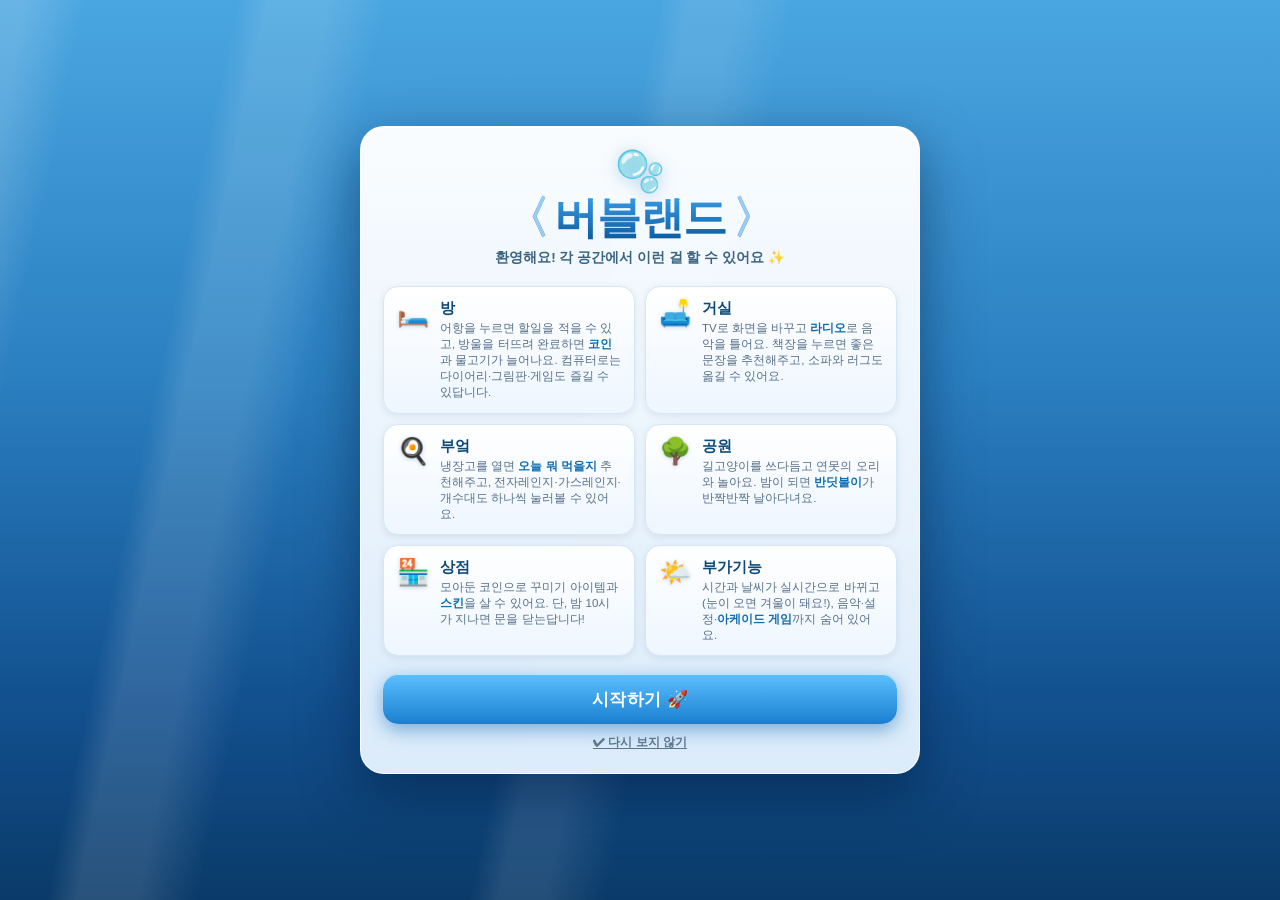
<file: index.html>
<!DOCTYPE html>
<html lang="ko">
<head>
<meta charset="UTF-8" />
<meta name="viewport" content="width=device-width, initial-scale=1.0" />
<title>🫧 Frutiger Room — 비눗방울 할일</title>
<link rel="stylesheet" href="css/base.css" />
<link rel="stylesheet" href="css/room.css" />
<link rel="stylesheet" href="css/rooms.css" />
<link rel="stylesheet" href="css/bubbles.css" />
<link rel="stylesheet" href="css/computer.css" />
</head>
<body>
<div id="app" class="app">

  <!-- ================= 상단바 (방 전환 · 소리 · 도움말 · 날씨) ================= -->
  <div id="topbar" class="topbar">
    <div class="tb-rooms">
      <button class="room-tab active" data-room="room"><canvas class="ui-ico" width="16" height="16" data-icon="room"></canvas><span>방</span></button>
      <button class="room-tab" data-room="living"><canvas class="ui-ico" width="16" height="16" data-icon="living"></canvas><span>거실</span></button>
      <button class="room-tab" data-room="kitchen"><canvas class="ui-ico" width="16" height="16" data-icon="kitchen"></canvas><span>부엌</span></button>
    </div>
    <div class="tb-right">
      <span class="tb-coins" id="tb-coins">🪙 0</span>
      <span class="tb-clock" id="tb-clock">00:00</span>
      <button class="tb-ico-btn" id="tb-sound" title="소리"><canvas class="ui-ico" width="16" height="16" data-icon="sound"></canvas></button>
      <button class="tb-ico-btn" id="tb-help" title="도움말"><canvas class="ui-ico" width="16" height="16" data-icon="help"></canvas></button>
      <div class="tb-wx" id="tb-wx">
        <button class="tb-ico-btn" id="tb-wx-toggle" title="날씨"><canvas class="ui-ico" width="16" height="16" data-icon="menu"></canvas></button>
        <div class="tb-wx-drop hidden" id="tb-wx-drop">
          <button data-weather="sunny" title="맑음"><canvas class="ui-ico" width="16" height="16" data-icon="sunny"></canvas></button>
          <button data-weather="rain" title="비"><canvas class="ui-ico" width="16" height="16" data-icon="rain"></canvas></button>
          <button data-weather="snow" title="눈"><canvas class="ui-ico" width="16" height="16" data-icon="snow"></canvas></button>
          <button data-weather="rainbow" title="무지개"><canvas class="ui-ico" width="16" height="16" data-icon="rainbow"></canvas></button>
        </div>
      </div>
    </div>
  </div>

  <!-- ================= 방 (메인 · 픽셀아트) ================= -->
  <section id="screen-room" class="screen active">
    <canvas id="room-canvas" class="room-canvas"></canvas>
  </section>

  <!-- ================= 거실 ================= -->
  <section id="screen-living" class="screen">
    <canvas id="living-canvas" class="room-canvas"></canvas>
  </section>

  <!-- ================= 부엌 ================= -->
  <section id="screen-kitchen" class="screen">
    <canvas id="kitchen-canvas" class="room-canvas"></canvas>
  </section>

  <!-- ================= 공원 (마을) ================= -->
  <section id="screen-park" class="screen">
    <canvas id="park-canvas" class="room-canvas"></canvas>
  </section>

  <!-- ================= 상점 ================= -->
  <section id="screen-shop" class="screen">
    <canvas id="shop-canvas" class="room-canvas"></canvas>
    <div id="keeper-bubble" class="keeper-bubble hidden"></div>
    <div class="shop-panel hidden" id="shop-panel">
      <div class="shop-panel-head">🏪 마을 상점 <button id="shop-panel-close" class="shop-panel-x">✕</button></div>
      <div class="shop-cats" id="shop-cats">
        <button class="on" data-cat="all">전체</button>
        <button data-cat="furniture">가구</button>
        <button data-cat="plant">식물</button>
        <button data-cat="wall">벽장식</button>
        <button data-cat="floor">바닥</button>
        <button data-cat="toy">장난감</button>
        <button data-cat="skin">✨스킨</button>
        <button data-cat="theme">🎨테마</button>
      </div>
      <div id="shop-grid" class="shop-grid"></div>
    </div>
  </section>

  <!-- 밖(공원/상점) 이동 버튼 -->
  <div id="outside-nav" class="outside-nav hidden">
    <button id="nav-home" class="onav-btn hidden">🏠 집으로</button>
    <button id="nav-exit" class="onav-btn hidden">🚪 상점 나가기</button>
  </div>

  <!-- 거실 → 밖으로 나가기 -->
  <button id="go-out-btn" class="go-out-btn hidden">🚪 밖으로 나가기</button>

  <!-- 방 꾸미기 버튼 + 팔레트 -->
  <button id="decor-edit-btn" class="decor-edit-btn">🎨 꾸미기</button>
  <div id="decor-palette" class="decor-palette hidden"></div>

  <!-- ================= 어항 속 할일 화면 ================= -->
  <section id="screen-bubbles" class="screen">
    <canvas id="fish-canvas" class="fish-canvas"></canvas>   <!-- 배경 물고기 -->
    <div class="water-rays"></div>
    <canvas id="ripple-canvas" class="ripple-canvas"></canvas> <!-- 클릭 파동 -->
    <div id="bubble-layer" class="bubble-layer"></div>

    <!-- 위젯 -->
    <div class="widget widget-done">
      <div class="widget-title">🏆 오늘의 완료</div>
      <div class="widget-body"><span id="done-count" class="done-num">0</span><span class="done-label">개 팡!</span></div>
    </div>

    <!-- 상단 바 -->
    <div class="bubble-topbar">
      <button id="btn-back-room" class="glass-btn">🚪 방으로</button>
      <button id="btn-add" class="glass-btn primary">🫧 할일 추가</button>
    </div>
  </section>

  <!-- ================= 컴퓨터 화면 ================= -->
  <section id="screen-computer" class="screen">
    <div id="desktop" class="desktop wp-0">
      <!-- 데스크톱 아이콘 -->
      <div class="desk-icons">
        <button class="desk-icon" data-app="diary"><canvas class="di-canvas" width="16" height="16" data-icon="diary"></canvas><span>다이어리</span></button>
        <button class="desk-icon" data-app="paint"><canvas class="di-canvas" width="16" height="16" data-icon="paint"></canvas><span>그림판</span></button>
        <button class="desk-icon" data-app="timer"><canvas class="di-canvas" width="16" height="16" data-icon="timer"></canvas><span>타이머</span></button>
        <button class="desk-icon" data-app="arcade"><canvas class="di-canvas" width="16" height="16" data-icon="arcade"></canvas><span>아케이드</span></button>
        <button class="desk-icon" data-app="settings"><canvas class="di-canvas" width="16" height="16" data-icon="settings"></canvas><span>설정</span></button>
        <button class="desk-icon" data-app="exit"><canvas class="di-canvas" width="16" height="16" data-icon="exit"></canvas><span>방으로 나가기</span></button>
      </div>

      <!-- 앱 창들 -->
      <div id="win-diary" class="os-win hidden" style="width:420px">
        <div class="os-title"><span>📔 나의 다이어리</span><button class="os-x" data-close="diary">✕</button></div>
        <div class="os-body">
          <div class="diary-date" id="diary-date">2000. 01. 01.</div>
          <div class="mood-label">오늘의 기분</div>
          <div class="mood-row" id="mood-row">
            <button class="mood-btn" data-mood="🥰" title="행복">🥰</button>
            <button class="mood-btn" data-mood="😊" title="좋음">😊</button>
            <button class="mood-btn" data-mood="😐" title="보통">😐</button>
            <button class="mood-btn" data-mood="😔" title="울적">😔</button>
            <button class="mood-btn" data-mood="😢" title="슬픔">😢</button>
            <button class="mood-btn" data-mood="😡" title="화남">😡</button>
            <button class="mood-btn" data-mood="😴" title="피곤">😴</button>
          </div>
          <textarea id="diary-text" class="diary-text" placeholder="오늘 하루 어땠어?"></textarea>
          <div class="os-actions">
            <button id="diary-save" class="os-btn ok">저장</button>
            <button id="diary-comment" class="os-btn">🐟 친구 코멘트</button>
            <span id="diary-status" class="diary-status"></span>
          </div>
          <div id="diary-reply" class="diary-reply hidden"><span class="dr-face">🐟</span><span class="dr-text" id="diary-reply-text"></span></div>
          <div class="diary-list-head">
            <span class="diary-list-title">지난 기록</span>
            <div id="diary-trash" class="diary-trash" title="여기로 드래그해서 삭제">🗑️ <span>드래그해서 삭제</span></div>
          </div>
          <div id="diary-list" class="diary-list"></div>
        </div>
      </div>

      <div id="win-paint" class="os-win hidden" style="width:376px">
        <div class="os-title"><span>🎨 그림판</span><button class="os-x" data-close="paint">✕</button></div>
        <div class="os-body paint-body">
          <div class="paint-tools">
            <div class="paint-colors" id="paint-colors"></div>
            <div class="paint-opts">
              <div class="paint-sizes" id="paint-sizes">
                <button class="pt-size" data-size="2">가늘게</button>
                <button class="pt-size on" data-size="5">보통</button>
                <button class="pt-size" data-size="11">굵게</button>
              </div>
              <button id="paint-eraser" class="os-btn">🧽 지우개</button>
              <button id="paint-clear" class="os-btn">🗑️ 전체</button>
              <button id="paint-save" class="os-btn ok">💾 저장</button>
            </div>
          </div>
          <canvas id="paint-canvas" width="344" height="220"></canvas>
        </div>
      </div>

      <div id="win-timer" class="os-win hidden" style="width:330px">
        <div class="os-title"><span>⏱️ 타이머</span><button class="os-x" data-close="timer">✕</button></div>
        <div class="os-body timer-body">
          <div class="timer-tabs">
            <button class="tm-tab on" data-mode="normal">⏳ 일반 타이머</button>
            <button class="tm-tab" data-mode="study">🔥 열공 타이머</button>
          </div>
          <!-- 일반 타이머 -->
          <div id="tm-normal" class="tm-panel">
            <div class="tm-setup" id="tm-setup">
              <div class="tm-adj"><button class="tm-btn" data-h="-1">−</button><b id="tm-h">0</b><span>시간</span><button class="tm-btn" data-h="1">＋</button></div>
              <div class="tm-adj"><button class="tm-btn" data-m="-1">−</button><b id="tm-m">0</b><span>분</span><button class="tm-btn" data-m="1">＋</button></div>
            </div>
            <div class="tm-hint">최대 5시간까지 설정할 수 있어요</div>
            <div class="tm-display" id="tm-normal-disp">00:00:00</div>
            <div class="tm-bell"><span>🔔 벨소리</span><div class="tm-bell-opts" id="tm-bell-opts"></div></div>
            <div class="tm-ctrls">
              <button id="tm-start" class="os-btn ok">▶ 시작</button>
              <button id="tm-stop" class="os-btn">⏸ 멈춤</button>
              <button id="tm-reset" class="os-btn">↺ 초기화</button>
            </div>
          </div>
          <!-- 열공 타이머 -->
          <div id="tm-study" class="tm-panel hidden">
            <div class="tm-hint">시작으로 공부 시간을 재요. 휴식은 잠깐 멈춤(이어서 시작), 멈춤은 세션을 끝내고 오늘 기록에 저장해요!</div>
            <div class="tm-display study" id="tm-study-disp">00:00:00</div>
            <div class="tm-ctrls">
              <button id="tm-study-start" class="os-btn ok">▶ 시작</button>
              <button id="tm-study-pause" class="os-btn">⏸ 휴식</button>
              <button id="tm-study-stop" class="os-btn">⏹ 멈춤</button>
            </div>
            <div class="tm-records">
              <div class="tm-rec-title"><span>📚 오늘의 열공 기록</span><button id="tm-cheer" class="tm-cheer-btn" title="응원받기">💗응원💗</button></div>
              <div class="tm-rec-row">🏆 최고 <b id="tm-rec-best">기록 없음</b></div>
              <div class="tm-rec-row">🐢 최소 <b id="tm-rec-min">기록 없음</b></div>
              <div class="tm-rec-row">⏰ 총 공부 <b id="tm-rec-total">0분</b> <span id="tm-rec-cnt" class="tm-rec-cnt"></span></div>
            </div>
            <!-- 응원 동물 (랜덤으로 튀어나옴) -->
            <div id="tm-rabbit" class="tm-rabbit">
              <div class="tm-rabbit-bubble" id="tm-rabbit-bubble">화이팅!</div>
              <div id="tm-animal"></div>
            </div>
          </div>
        </div>
      </div>

      <div id="win-settings" class="os-win hidden" style="width:380px">
        <div class="os-title"><span>⚙️ 설정</span><button class="os-x" data-close="settings">✕</button></div>
        <div class="os-body">
          <div class="set-row">
            <label>효과음</label>
            <div class="seg" id="set-sfx">
              <button data-v="on">켜기</button><button data-v="off">끄기</button>
            </div>
          </div>
          <div class="set-row">
            <label>노래</label>
            <div class="seg" id="set-music">
              <button data-v="on">켜기</button><button data-v="off">끄기</button>
            </div>
          </div>
          <div class="set-row">
            <label>날씨 소리</label>
            <div class="seg" id="set-ambient">
              <button data-v="on">켜기</button><button data-v="off">끄기</button>
            </div>
          </div>
          <div class="set-row">
            <label>글씨 크기</label>
            <div class="seg" id="set-font">
              <button data-v="s">작게</button><button data-v="m">보통</button><button data-v="l">크게</button>
            </div>
          </div>
          <div class="set-row">
            <label>바탕화면</label>
            <div class="seg wp-seg" id="set-wp">
              <button data-v="0">에어로</button><button data-v="1">선셋</button><button data-v="2">딥씨</button>
            </div>
          </div>
          <div class="set-row set-row-wp">
            <label>내 사진 배경</label>
            <div class="wp-upload">
              <button id="set-wp-pick" class="os-btn">📁 사진 불러오기</button>
              <button id="set-wp-clear" class="os-btn">지우기</button>
              <input type="file" id="set-wp-file" accept="image/*" hidden />
            </div>
          </div>
          <div class="set-row">
            <label>밝기</label>
            <div class="seg" id="set-bright">
              <button data-v="d">어둡게</button><button data-v="m">보통</button><button data-v="b">밝게</button>
            </div>
          </div>
        </div>
      </div>

      <div id="win-arcade" class="os-win hidden" style="width:300px">
        <div class="os-title"><span>🕹️ 아케이드</span><button class="os-x" data-close="arcade">✕</button></div>
        <div class="os-body arcade-body">
          <div id="arcade-list" class="arcade-list"></div>
          <div id="arcade-game" class="arcade-game hidden">
            <div class="arcade-hud">🍎 <span id="arcade-score">0</span> <span class="ah-best">· 최고 <span id="arcade-best">0</span></span></div>
            <div class="arcade-stage">
              <canvas id="arcade-canvas" width="240" height="240"></canvas>
              <div id="arcade-over" class="arcade-over hidden"><div class="ao-title">게임 오버!</div><div id="arcade-over-score" class="ao-score"></div><button id="arcade-retry" class="os-btn ok">다시하기</button></div>
            </div>
            <div class="arcade-ctrls">
              <button id="arcade-back" class="os-btn">← 목록</button>
              <div class="dpad">
                <button class="dp-btn" data-dir="up">▲</button>
                <div class="dp-mid"><button class="dp-btn" data-dir="left">◀</button><button class="dp-btn" data-dir="right">▶</button></div>
                <button class="dp-btn" data-dir="down">▼</button>
              </div>
            </div>
            <div class="arcade-hint">방향키 / WASD 또는 아래 버튼으로 조작</div>
          </div>
        </div>
      </div>

      <!-- 작업표시줄 -->
      <div class="os-taskbar">
        <button class="os-start" id="os-start">🪟 시작</button>
        <div class="os-tray"><span id="os-clock">00:00</span></div>
      </div>
    </div>
  </section>

  <!-- 방울 추가/수정 모달 -->
  <div id="modal" class="modal-overlay hidden">
    <div class="win98">
      <div class="win98-title"><span id="modal-title-text">🫧 새 할일</span><button id="modal-close" class="win98-x">✕</button></div>
      <div class="win98-body">
        <label class="field-label">할 일</label>
        <input id="task-input" class="win98-input" type="text" maxlength="60" placeholder="예: 우유 사기" />
        <label class="field-label">중요도 (방울 크기)</label>
        <div class="importance-row" id="importance-row">
          <button class="imp-btn" data-imp="1">사소</button>
          <button class="imp-btn" data-imp="2">보통</button>
          <button class="imp-btn imp-selected" data-imp="3">중요</button>
          <button class="imp-btn" data-imp="4">매우 중요</button>
          <button class="imp-btn" data-imp="5">긴급!</button>
        </div>
        <div class="win98-actions">
          <button id="modal-ok" class="win98-btn ok">확인</button>
          <button id="modal-cancel" class="win98-btn">취소</button>
        </div>
      </div>
    </div>
  </div>

  <!-- 사용 설명서 (방마다 내용 다름) -->
  <div id="guide" class="guide-overlay hidden">
    <div class="guide-card">
      <div class="guide-head"><span id="guide-title">🫧 사용 설명서</span> <button class="guide-x" id="guide-x">✕</button></div>
      <ul class="guide-list" id="guide-list"></ul>
    </div>
  </div>

  <!-- 음식 추천 팝업 -->
  <div id="food-pop" class="food-pop hidden">
    <div class="food-card">
      <div class="food-head">🍽️ 오늘 뭐 먹지? <button class="food-x" id="food-close">✕</button></div>
      <div class="food-tabs" id="food-tabs">
        <button class="on" data-c="all">전체</button>
        <button data-c="korean">한식</button>
        <button data-c="japanese">일식</button>
        <button data-c="chinese">중식</button>
        <button data-c="western">양식</button>
      </div>
      <div class="food-body">
        <canvas id="food-canvas" width="32" height="32" class="food-canvas"></canvas>
        <div class="food-info">
          <div id="food-name" class="food-name">오늘은 '...' 어때요?</div>
          <div id="food-cuisine" class="food-cuisine"></div>
        </div>
      </div>
      <button id="food-again" class="food-again">🎲 다시 추천하기</button>
    </div>
  </div>

  <!-- 라디오 패널 -->
  <div id="radio-pop" class="radio-pop hidden">
    <div class="radio-card">
      <div class="radio-head">📻 라디오 <button class="radio-x" id="radio-close">✕</button></div>
      <div id="radio-list" class="radio-list"></div>
      <button id="radio-stop" class="radio-stop">⏹ 끄기</button>
      <div class="radio-hint">🎵 곡을 고르면 음악이 흘러요 (모든 방에서 들리고 거실이 가장 크게)</div>
    </div>
  </div>

  <!-- 책 추천 팝업 (진짜 책처럼) -->
  <div id="book-pop" class="book-pop hidden">
    <div class="book3d" id="book3d">
      <button class="book-x" id="book-close">✕</button>
      <!-- 닫힌 책 -->
      <div class="book-closed" id="book-closed">
        <div class="bc-spine"></div>
        <div class="bc-band"></div>
        <div class="bc-title">문장의 정원</div>
        <div class="bc-hint">📖 표지를 눌러 펼치기</div>
      </div>
      <!-- 펼친 책 -->
      <div class="book-open" id="book-open">
        <div class="page page-left">
          <div class="pl-emoji">📖</div>
          <div class="pl-title" id="book-title"></div>
          <div class="pl-author" id="book-author"></div>
        </div>
        <div class="page page-right">
          <div class="pr-quote" id="book-quote"></div>
        </div>
        <div class="page-turn" id="page-turn">
          <div class="pt-face pt-front"><div class="pt-quote" id="pt-quote"></div></div>
          <div class="pt-face pt-back"></div>
        </div>
      </div>
      <div class="book-controls" id="book-controls">
        <button id="book-again">📄 다음 책 넘기기</button>
      </div>
    </div>
  </div>

  <!-- 곰돌이 점집 UI (공원 곰돌이 클릭 → 화면 확대 위에 표시) -->
  <div id="bfort-ui" class="bfort-ui hidden">
    <div id="bfort-say" class="bfort-say"></div>
    <div class="bfort-btns">
      <button id="bfort-buy" class="bfort-buy">🪙 10코인 · 점 보기</button>
      <button id="bfort-close" class="bfort-close">닫기</button>
    </div>
  </div>

  <!-- 첫 방문 환영/사용법 창 -->
  <div id="welcome-overlay" class="welcome-overlay hidden">
    <div class="welcome-bubbles" id="welcome-bubbles"></div>
    <div class="welcome-card">
      <div class="welcome-head">
        <div class="welcome-logo">🫧</div>
        <h1 class="welcome-title">버블랜드</h1>
        <p class="welcome-sub">환영해요! 각 공간에서 이런 걸 할 수 있어요 ✨</p>
      </div>
      <div class="welcome-grid">
        <div class="wc-item"><span class="wc-emoji">🛏️</span><div><b>방</b><span>어항을 누르면 할일을 적을 수 있고, 방울을 터뜨려 완료하면 <b>코인</b>과 물고기가 늘어나요. 컴퓨터로는 다이어리·그림판·게임도 즐길 수 있답니다.</span></div></div>
        <div class="wc-item"><span class="wc-emoji">🛋️</span><div><b>거실</b><span>TV로 화면을 바꾸고 <b>라디오</b>로 음악을 틀어요. 책장을 누르면 좋은 문장을 추천해주고, 소파와 러그도 옮길 수 있어요.</span></div></div>
        <div class="wc-item"><span class="wc-emoji">🍳</span><div><b>부엌</b><span>냉장고를 열면 <b>오늘 뭐 먹을지</b> 추천해주고, 전자레인지·가스레인지·개수대도 하나씩 눌러볼 수 있어요.</span></div></div>
        <div class="wc-item"><span class="wc-emoji">🌳</span><div><b>공원</b><span>길고양이를 쓰다듬고 연못의 오리와 놀아요. 밤이 되면 <b>반딧불이</b>가 반짝반짝 날아다녀요.</span></div></div>
        <div class="wc-item"><span class="wc-emoji">🏪</span><div><b>상점</b><span>모아둔 코인으로 꾸미기 아이템과 <b>스킨</b>을 살 수 있어요. 단, 밤 10시가 지나면 문을 닫는답니다!</span></div></div>
        <div class="wc-item"><span class="wc-emoji">🌤️</span><div><b>부가기능</b><span>시간과 날씨가 실시간으로 바뀌고(눈이 오면 겨울이 돼요!), 음악·설정·<b>아케이드 게임</b>까지 숨어 있어요.</span></div></div>
      </div>
      <div class="welcome-btns">
        <button id="welcome-start" class="welcome-btn">시작하기 🚀</button>
        <button id="welcome-hide" class="welcome-hide">✔ 다시 보지 않기</button>
      </div>
    </div>
  </div>

  <!-- 화면 전환 오버레이 -->
  <div id="transition" class="transition hidden"></div>
</div>

<script src="js/store.js"></script>
<script src="js/audio.js"></script>
<script src="js/foods.js"></script>
<script src="js/books.js"></script>
<script src="js/sky.js"></script>
<script src="js/skins.js"></script>
<script src="js/decor.js"></script>
<script src="js/decorlayer.js"></script>
<script src="js/room.js"></script>
<script src="js/living.js"></script>
<script src="js/kitchen.js"></script>
<script src="js/park.js"></script>
<script src="js/shop.js"></script>
<script src="js/bubbles.js"></script>
<script src="js/arcade.js"></script>
<script src="js/computer.js"></script>
<script src="js/main.js"></script>
</body>
</html>
</file>
<file: css/base.css>
/* ============================================================
   base.css — 공통 (리셋 · 화면 · 모달 · 전환)
   ============================================================ */
:root { --font-scale: 1; }
* { margin: 0; padding: 0; box-sizing: border-box; }
html, body { width: 100%; height: 100%; overflow: hidden;
  font-family: "Tahoma", "Segoe UI", "맑은 고딕", "Malgun Gothic", sans-serif;
  user-select: none; -webkit-user-select: none; background: #0a2b45; }

.app { position: fixed; inset: 0; }

/* 화면 스위칭 */
.screen { position: absolute; inset: 0; opacity: 0; visibility: hidden;
  transition: opacity 0.25s ease; }
.screen.active { opacity: 1; visibility: visible; }

.hidden { display: none !important; }

/* 전환 오버레이 (어항 줌인) */
.transition { position: fixed; inset: 0; z-index: 60; pointer-events: none;
  background: radial-gradient(circle at 78% 46%, rgba(120,205,240,0.0), rgba(90,180,230,0.0)); }
.transition.zooming { animation: zoomIn 0.32s ease forwards; pointer-events: all;
  background: radial-gradient(circle at 78% 46%, rgba(150,220,250,0.9), rgba(60,140,200,0.95)); }
.transition.fadeout { animation: fadeOut 0.26s ease forwards; }
/* 상점 입장: 어두워졌다가(walk-out) 발소리 후 밝아짐(walk-in) */
.transition.walk-out { pointer-events: all; background: #12202e; animation: fadeIn 0.45s ease forwards; }
.transition.walk-in { pointer-events: all; background: #12202e; animation: fadeOut 0.5s ease forwards; }
@keyframes zoomIn { from { opacity: 0; transform: scale(1.4); } to { opacity: 1; transform: scale(1); } }
@keyframes fadeOut { from { opacity: 1; } to { opacity: 0; } }
@keyframes fadeIn { from { opacity: 0; } to { opacity: 1; } }

/* ===== 방울 추가/수정 모달 (Windows XP 창) ===== */
.modal-overlay { position: fixed; inset: 0; z-index: 50; display: flex;
  align-items: center; justify-content: center; background: rgba(20,50,80,0.28); backdrop-filter: blur(2px); }
.win98 { width: 320px; border-radius: 8px 8px 6px 6px; overflow: hidden; background: #ece9d8;
  border: 1px solid #0a3a6b; box-shadow: 0 12px 40px rgba(0,30,60,0.5);
  animation: winpop 0.22s cubic-bezier(.2,1.3,.5,1); }
@keyframes winpop { from { transform: scale(0.85); opacity: 0; } to { transform: scale(1); opacity: 1; } }
.win98-title { display: flex; align-items: center; justify-content: space-between; padding: 6px 8px 6px 12px;
  color: #fff; font-weight: 700; font-size: calc(14px * var(--font-scale));
  background: linear-gradient(180deg, #4aa0ee 0%, #2a7fd0 10%, #1f5fa8 55%, #184c8c 100%);
  text-shadow: 0 1px 2px rgba(0,20,50,0.6); }
.win98-x { width: 22px; height: 22px; border: 1px solid rgba(255,255,255,0.6); border-radius: 4px;
  background: linear-gradient(180deg, #f08a8a, #c23b3b); color: #fff; font-size: 12px; font-weight: 700; cursor: pointer; line-height: 1; }
.win98-x:hover { filter: brightness(1.1); }
.win98-body { padding: 14px 16px 16px; }
.field-label { display: block; font-size: calc(12px * var(--font-scale)); color: #333; margin: 4px 0 4px; font-weight: 700; }
.win98-input { width: 100%; padding: 7px 9px; font-family: inherit; font-size: calc(14px * var(--font-scale));
  border: 2px inset #b7b7a8; border-radius: 3px; background: #fff; outline: none; }
.win98-input:focus { border-color: #2a7fd0; }
.importance-row { display: flex; gap: 4px; margin-bottom: 4px; flex-wrap: wrap; }
.imp-btn { flex: 1 1 auto; min-width: 48px; padding: 6px 4px; font-family: inherit; font-size: calc(12px * var(--font-scale));
  font-weight: 700; cursor: pointer; border: 1px solid #9aa; border-radius: 5px;
  background: linear-gradient(180deg, #fff, #dfe6ee); color: #234; transition: filter 0.12s ease; }
.imp-btn:hover { filter: brightness(1.05); }
.imp-btn.imp-selected { background: linear-gradient(180deg, #bfe6ff, #4aa0ee); color: #fff; border-color: #1f5fa8;
  box-shadow: inset 0 1px 0 rgba(255,255,255,0.6); }
.win98-actions { display: flex; gap: 8px; justify-content: flex-end; margin-top: 16px; }
.win98-btn { min-width: 74px; padding: 6px 14px; font-family: inherit; font-size: calc(13px * var(--font-scale));
  font-weight: 700; cursor: pointer; border: 1px solid #7a8899; border-radius: 5px;
  background: linear-gradient(180deg, #fff, #d7dee6); color: #123; }
.win98-btn:hover { filter: brightness(1.04); }
.win98-btn.ok { background: linear-gradient(180deg, #cdeeff, #4aa0ee); color: #fff; border-color: #1f5fa8; }
.win98-btn:active { transform: translateY(1px); }

/* 공용 유리 버튼 */
.glass-btn { display: inline-flex; align-items: center; gap: 6px; height: 38px; padding: 0 16px; border: none;
  border-radius: 12px; cursor: pointer; font-family: inherit; font-size: calc(14px * var(--font-scale)); font-weight: 700;
  color: #0a3350; background: linear-gradient(180deg, #ffffff 0%, #dff0ff 48%, #bfe4ff 52%, #d6ecff 100%);
  box-shadow: inset 0 1px 0 rgba(255,255,255,0.9), 0 3px 8px rgba(0,40,80,0.3); transition: transform 0.08s ease, filter 0.15s ease; }
.glass-btn:hover { filter: brightness(1.06); }
.glass-btn:active { transform: translateY(1px); }
.glass-btn.primary { background: linear-gradient(180deg, #d9f3ff, #4aa0ee); color: #fff;
  box-shadow: inset 0 1px 0 rgba(255,255,255,0.6), 0 3px 10px rgba(0,60,120,0.4); }
</file>
<file: css/room.css>
/* ============================================================
   room.css — 방(픽셀아트) 화면
   ============================================================ */
#screen-room {
  background: radial-gradient(circle at 50% 40%, #cdeaf6 0%, #a7d6ec 60%, #7fb9d8 100%);
  display: flex; align-items: center; justify-content: center;
}

/* 픽셀 캔버스: 16:9 유지하며 화면에 맞춤(레터박스) */
.room-canvas {
  image-rendering: pixelated;
  image-rendering: crisp-edges;
  width: 100vw; height: 56.25vw;
  max-height: 100vh; max-width: 177.78vh;
  display: block;
  box-shadow: 0 0 60px rgba(0,40,80,0.25);
}

/* 우상단: 시계 + 도움말 */
.room-topright { position: fixed; top: 14px; right: 18px; z-index: 12; display: flex; align-items: center; gap: 8px; }
.room-clock {
  font-size: calc(20px * var(--font-scale)); font-weight: 800; letter-spacing: 1px;
  color: #0d5a94; font-variant-numeric: tabular-nums; padding: 4px 12px; border-radius: 10px;
  background: rgba(255,255,255,0.55); backdrop-filter: blur(6px);
  border: 1px solid rgba(255,255,255,0.8); box-shadow: 0 4px 12px rgba(0,50,90,0.2);
  text-shadow: 0 1px 1px rgba(255,255,255,0.7);
}
.help-btn {
  width: 34px; height: 34px; border-radius: 50%; cursor: pointer; border: 1px solid rgba(255,255,255,0.85);
  font-size: calc(18px * var(--font-scale)); font-weight: 800; color: #0d5a94;
  background: linear-gradient(180deg, rgba(255,255,255,0.9), rgba(200,230,255,0.6));
  box-shadow: inset 0 1px 0 rgba(255,255,255,0.9), 0 3px 8px rgba(0,50,90,0.25); transition: transform 0.08s ease, filter 0.15s ease;
}
.help-btn:hover { filter: brightness(1.08); transform: scale(1.06); }
.help-btn:active { transform: scale(0.96); }

/* 사용 설명서 팝업 */
.guide-overlay { position: fixed; inset: 0; z-index: 40; display: flex; align-items: center; justify-content: center;
  background: rgba(20,50,80,0.28); backdrop-filter: blur(2px); }
.guide-card { width: min(440px, 90vw); border-radius: 16px; overflow: hidden;
  background: linear-gradient(180deg, rgba(255,255,255,0.92), rgba(224,242,255,0.9));
  border: 1px solid rgba(255,255,255,0.9); box-shadow: 0 16px 44px rgba(0,40,80,0.4);
  animation: winpop 0.22s cubic-bezier(.2,1.3,.5,1); }
.guide-head { display: flex; align-items: center; justify-content: space-between; padding: 12px 16px;
  color: #fff; font-weight: 800; font-size: calc(16px * var(--font-scale));
  background: linear-gradient(180deg, #4aa0ee, #1f5fa8); text-shadow: 0 1px 2px rgba(0,20,50,0.5); }
.guide-x { width: 24px; height: 24px; border: 1px solid rgba(255,255,255,0.6); border-radius: 5px; cursor: pointer;
  background: linear-gradient(180deg, #f08a8a, #c23b3b); color: #fff; font-weight: 700; }
.guide-list { list-style: none; padding: 16px 18px; display: flex; flex-direction: column; gap: 10px; }
.guide-list li { font-size: calc(13px * var(--font-scale)); color: #17394f; line-height: 1.45; }
.guide-list b { color: #0d5a94; }

/* 날씨 dock */
.weather-dock {
  position: fixed; bottom: 18px; left: 50%; transform: translateX(-50%);
  z-index: 12; display: flex; align-items: center; gap: 8px;
  padding: 8px 14px; border-radius: 18px;
  background: linear-gradient(180deg, rgba(255,255,255,0.72), rgba(210,238,255,0.55));
  backdrop-filter: blur(8px);
  border: 1px solid rgba(255,255,255,0.85); box-shadow: 0 6px 20px rgba(0,50,90,0.28);
}
.wd-label { font-size: calc(12px * var(--font-scale)); font-weight: 700; color: #0d3b5c; margin-right: 2px; text-shadow: 0 1px 1px rgba(255,255,255,0.7); }
.wx-btn {
  width: 44px; height: 40px; border: none; border-radius: 12px; cursor: pointer; font-size: 22px;
  background: linear-gradient(180deg, rgba(255,255,255,0.9), rgba(200,230,255,0.6));
  box-shadow: inset 0 1px 0 rgba(255,255,255,0.9), 0 2px 6px rgba(0,40,80,0.3);
  transition: transform 0.08s ease, filter 0.15s ease, box-shadow 0.15s ease;
}
.wx-btn:hover { filter: brightness(1.08); transform: translateY(-2px); }
.wx-btn.active {
  box-shadow: inset 0 2px 6px rgba(0,40,80,0.4), 0 0 0 2px rgba(255,255,255,0.9);
  filter: brightness(1.12); transform: translateY(1px);
}
.sound-btn { margin-left: 4px; }
.sound-btn.off { filter: grayscale(0.8) brightness(0.92); opacity: 0.75; }
</file>
<file: css/rooms.css>
/* ============================================================
   rooms.css — 상단바 · 거실/부엌 화면 · 음식 팝업
   ============================================================ */

/* 방 화면들 (레터박스 캔버스) */
#screen-living, #screen-kitchen, #screen-park, #screen-shop { display: flex; align-items: center; justify-content: center; }
#screen-shop { background: radial-gradient(circle at 50% 30%, #f4e6c8 0%, #d9b98a 60%, #c49a63 100%); }

/* 상점 화면 구매 패널 */
.shop-panel { position: fixed; left: 50%; bottom: 20px; transform: translateX(-50%); z-index: 14; width: min(560px, 94vw);
  border-radius: 16px; overflow: hidden; background: linear-gradient(180deg, rgba(255,253,246,0.96), rgba(232,243,220,0.94));
  border: 1px solid #b7d89a; box-shadow: 0 10px 30px rgba(30,60,20,0.35); }
.shop-panel-head { display: flex; align-items: center; justify-content: space-between; padding: 10px 16px; color: #fff; font-weight: 800; font-size: calc(14px * var(--font-scale));
  background: linear-gradient(180deg, #7fce5a, #4a9b2e); text-shadow: 0 1px 2px rgba(20,50,10,0.4); }
.shop-panel-x { width: 22px; height: 22px; border: 1px solid rgba(255,255,255,0.6); border-radius: 5px; cursor: pointer;
  background: linear-gradient(180deg, #f08a8a, #c23b3b); color: #fff; font-weight: 700; }

/* 밖(공원/상점) 이동 버튼 */
.outside-nav { position: fixed; left: 16px; bottom: 16px; z-index: 22; display: flex; gap: 8px; }
.onav-btn { height: 40px; padding: 0 16px; cursor: pointer; border: 1px solid rgba(255,255,255,0.85); border-radius: 12px;
  font-family: inherit; font-size: calc(14px * var(--font-scale)); font-weight: 800; color: #0a3350;
  background: linear-gradient(180deg, #ffffff, #d6ecff); box-shadow: inset 0 1px 0 rgba(255,255,255,0.9), 0 3px 10px rgba(0,50,90,0.3); }
.onav-btn:hover { filter: brightness(1.05); }
.onav-btn:active { transform: translateY(1px); }

/* 거실 → 밖으로 나가기 버튼 */
.go-out-btn { position: fixed; left: 16px; bottom: 16px; z-index: 22; height: 40px; padding: 0 16px; cursor: pointer;
  border: 1px solid rgba(255,255,255,0.85); border-radius: 12px; font-family: inherit; font-size: calc(14px * var(--font-scale)); font-weight: 800;
  color: #2f5a2a; background: linear-gradient(180deg, #ffffff, #d8f0d2); box-shadow: inset 0 1px 0 rgba(255,255,255,0.9), 0 3px 10px rgba(0,60,20,0.28); }
.go-out-btn:hover { filter: brightness(1.05); }
.go-out-btn:active { transform: translateY(1px); }

/* 상점 카테고리 탭 */
.shop-cats { display: flex; gap: 4px; padding: 8px 14px 2px; flex-wrap: wrap; }
.shop-cats button { padding: 5px 10px; cursor: pointer; font-family: inherit; font-size: calc(12px * var(--font-scale)); font-weight: 700;
  border: 1px solid #b7d89a; border-radius: 8px; background: #f2f8ec; color: #4a6a3a; }
.shop-cats button.on { background: linear-gradient(180deg, #a6e07a, #4a9b2e); color: #fff; border-color: #3a8b2e; }

/* 점원 곰 말풍선 (DOM, 선명) */
.keeper-bubble { position: fixed; z-index: 26; max-width: 230px; padding: 9px 13px;
  background: #ffffff; border: 2px solid #c9a86a; border-radius: 14px; color: #5a4420; font-weight: 700;
  font-size: calc(13px * var(--font-scale)); line-height: 1.4; box-shadow: 0 5px 14px rgba(80,60,20,0.3); }
.keeper-bubble::after { content: ""; position: absolute; left: 24px; bottom: -9px; width: 0; height: 0;
  border-left: 8px solid transparent; border-right: 8px solid transparent; border-top: 9px solid #ffffff; filter: drop-shadow(0 2px 0 #c9a86a); }

/* 꾸미기 팔레트 (아이템 배치 + 하단 카테고리 바) */
.decor-palette { position: fixed; left: 50%; transform: translateX(-50%); bottom: 58px; z-index: 23; display: flex; flex-direction: column; gap: 6px;
  width: min(92vw, 560px); padding: 8px 10px; background: rgba(255,255,255,0.94); border: 1px solid rgba(255,255,255,0.9);
  border-radius: 14px; box-shadow: 0 4px 14px rgba(0,50,90,0.25); backdrop-filter: blur(6px); }
.pal-head { display: flex; align-items: center; justify-content: space-between; gap: 8px;
  padding-bottom: 4px; border-bottom: 1px solid rgba(60,90,120,0.1); margin-bottom: 2px; }
.pal-grip { display: flex; align-items: center; gap: 4px; cursor: move; touch-action: none;
  font-size: calc(10px * var(--font-scale)); font-weight: 800; color: #6a86a0; letter-spacing: 1px; user-select: none; padding: 2px 4px; }
.pal-grip:hover { color: #3a90de; }
.pal-revert { flex-shrink: 0; cursor: pointer; border: 1px solid #e6b6b6; border-radius: 8px; padding: 3px 9px;
  font-family: inherit; font-size: calc(10.5px * var(--font-scale)); font-weight: 800; color: #b34a4a;
  background: linear-gradient(180deg, #fff2f2, #ffe0e0); }
.pal-revert:hover { filter: brightness(1.03); border-color: #d98a8a; }
.pal-revert:active { transform: translateY(1px); }
.pal-grip .dots { letter-spacing: 2px; }
.pal-items { display: flex; gap: 6px; align-items: center; overflow-x: auto; min-height: 44px; padding-bottom: 2px; scrollbar-width: thin; }
.pal-cats { display: flex; gap: 4px; justify-content: center; flex-wrap: wrap; border-top: 1px solid rgba(60,90,120,0.12); padding-top: 6px; }
.pal-cats button { padding: 4px 11px; cursor: pointer; font-family: inherit; font-size: calc(11px * var(--font-scale)); font-weight: 700;
  border: 1px solid #b9d2e8; border-radius: 8px; background: #f2f8ff; color: #3a5a70; }
.pal-cats button.on { background: linear-gradient(180deg, #a9d6f0, #4aa0ee); color: #fff; border-color: #3a90de; }
.pal-label { flex-shrink: 0; font-size: calc(11px * var(--font-scale)); color: #4a6a80; font-weight: 700; padding-right: 2px; }
.pal-item { position: relative; width: 40px; height: 40px; flex-shrink: 0; padding: 0; cursor: pointer; border: 1px solid #b9d2e8; border-radius: 9px; background: #eef1f5; filter: grayscale(0.5) opacity(0.6); }
.pal-item.on { background: #eafaf0; border-color: #4bb15f; filter: none; box-shadow: 0 0 0 1px #4bb15f inset; }
.pal-item.skin { background: #fff8ec; border-color: #d9b26a; filter: none; }
.pal-item.skin:hover { border-color: #e0922c; }
.pal-item.on::after { content: "✓"; position: absolute; top: -5px; right: -4px; width: 13px; height: 13px; line-height: 13px; font-size: 9px; font-weight: 900; color: #fff; background: #4bb15f; border-radius: 50%; box-shadow: 0 1px 2px rgba(0,0,0,0.25); }
.pal-item canvas { width: 40px; height: 40px; image-rendering: pixelated; image-rendering: crisp-edges; }
.pal-item:hover { border-color: #4aa0ee; filter: brightness(1.05); }
.pal-empty { font-size: calc(12px * var(--font-scale)); color: #567; padding: 2px 10px; }
#screen-living { background: radial-gradient(circle at 50% 40%, #ecdfc8 0%, #d8c3a0 60%, #bfa478 100%); }
#screen-kitchen { background: radial-gradient(circle at 50% 40%, #f0e6d0 0%, #ddc9a4 60%, #c2a978 100%); }
#screen-park { background: radial-gradient(circle at 50% 30%, #bfe8ff 0%, #8fd0a0 60%, #6cbf4a 100%); }

/* 코인 표시 */
.tb-coins { font-size: calc(15px * var(--font-scale)); font-weight: 800; color: #b8860b; font-variant-numeric: tabular-nums;
  padding: 3px 10px; border-radius: 10px; background: rgba(255,248,220,0.75); border: 1px solid rgba(230,201,120,0.8);
  box-shadow: inset 0 1px 0 rgba(255,255,255,0.7); text-shadow: 0 1px 1px rgba(255,255,255,0.6); margin-right: 2px; }

/* 방울 완료 코인 토스트 */
.coin-toast { position: absolute; z-index: 9; pointer-events: none; transform: translateX(-50%);
  font-size: 15px; font-weight: 800; color: #ffcf3a; text-shadow: 0 1px 2px rgba(90,60,0,0.6); }

/* 꾸미기 버튼 + 안내 */
.decor-edit-btn { position: fixed; left: 16px; bottom: 64px; z-index: 24; height: 40px; padding: 0 16px; cursor: pointer;
  border: 1px solid rgba(255,255,255,0.85); border-radius: 12px; font-family: inherit; font-size: calc(14px * var(--font-scale)); font-weight: 800;
  color: #0a3350; background: linear-gradient(180deg, #ffffff, #d6ecff); box-shadow: inset 0 1px 0 rgba(255,255,255,0.9), 0 3px 10px rgba(0,50,90,0.3); }
.decor-edit-btn:hover { filter: brightness(1.05); }
.decor-edit-btn.editing { background: linear-gradient(180deg, #b6f0c2, #4bb15f); color: #fff; border-color: #2f8f45; }
.decor-hint { position: fixed; left: 50%; bottom: 18px; transform: translateX(-50%); z-index: 22; padding: 8px 16px; border-radius: 18px;
  font-size: calc(12px * var(--font-scale)); font-weight: 700; color: #17394f; background: rgba(255,255,255,0.85);
  backdrop-filter: blur(6px); border: 1px solid rgba(255,255,255,0.9); box-shadow: 0 4px 12px rgba(0,50,90,0.25); }

/* 마을 상점 */
.shop-pop { position: fixed; inset: 0; z-index: 45; display: flex; align-items: center; justify-content: center;
  background: rgba(30,50,30,0.3); backdrop-filter: blur(2px); }
.shop-card { width: min(440px, 92vw); border-radius: 16px; overflow: hidden;
  background: linear-gradient(180deg, #fffdf6, #e8f3dc); border: 1px solid #b7d89a; box-shadow: 0 16px 44px rgba(30,60,20,0.4);
  animation: winpop 0.22s cubic-bezier(.2,1.3,.5,1); }
.shop-head { display: flex; align-items: center; justify-content: space-between; padding: 12px 16px; color: #fff; font-weight: 800;
  font-size: calc(15px * var(--font-scale)); background: linear-gradient(180deg, #7fce5a, #4a9b2e); text-shadow: 0 1px 2px rgba(20,50,10,0.4); }
.shop-x { width: 24px; height: 24px; border: 1px solid rgba(255,255,255,0.6); border-radius: 5px; cursor: pointer;
  background: linear-gradient(180deg, #f08a8a, #c23b3b); color: #fff; font-weight: 700; }
.shop-sub { padding: 10px 16px 4px; font-size: calc(12px * var(--font-scale)); color: #4a6a3a; }
.shop-grid { display: grid; grid-template-columns: repeat(4, 1fr); gap: 8px; padding: 10px 16px 18px;
  max-height: 46vh; overflow-y: auto; overscroll-behavior: contain; scrollbar-width: thin; scrollbar-color: #a6d07a rgba(0,0,0,0.06); }
.shop-grid::-webkit-scrollbar { width: 9px; }
.shop-grid::-webkit-scrollbar-track { background: rgba(0,0,0,0.05); border-radius: 8px; }
.shop-grid::-webkit-scrollbar-thumb { background: linear-gradient(180deg, #a6e07a, #6cbf4a); border-radius: 8px; border: 2px solid rgba(255,255,255,0.5); }
.shop-cell { display: flex; flex-direction: column; align-items: center; gap: 4px; padding: 8px 4px; border-radius: 10px;
  background: #fbfdf6; border: 1px solid #d3e6c2; }
.shop-ico { width: 44px; height: 44px; image-rendering: pixelated; image-rendering: crisp-edges; }
.shop-name { font-size: calc(11px * var(--font-scale)); font-weight: 700; color: #3a5a2a; text-align: center; }
.shop-buy { width: 100%; padding: 5px 2px; cursor: pointer; font-family: inherit; font-size: calc(12px * var(--font-scale)); font-weight: 800;
  color: #7a5a10; border: 1px solid #e0c58a; border-radius: 7px; background: linear-gradient(180deg, #fff2c8, #ffd98a); }
.shop-buy:hover { filter: brightness(1.05); }
.shop-buy.owned { background: linear-gradient(180deg, #d6ecff, #a9cbe6); color: #2f6fb0; border-color: #a9cbe6; cursor: default; }
.shop-buy.poor { background: #eee; color: #aaa; border-color: #ddd; cursor: not-allowed; }

.wip-note { position: fixed; bottom: 20px; left: 50%; transform: translateX(-50%); z-index: 12;
  padding: 8px 18px; border-radius: 20px; font-size: calc(13px * var(--font-scale)); font-weight: 700; color: #5a4a2a;
  background: rgba(255,255,255,0.7); backdrop-filter: blur(6px); border: 1px solid rgba(255,255,255,0.85);
  box-shadow: 0 4px 12px rgba(90,60,20,0.2); }

/* ============================================================
   상단바
   ============================================================ */
.topbar {
  position: fixed; top: 0; left: 0; right: 0; height: 48px; z-index: 25;
  display: flex; align-items: center; justify-content: space-between; padding: 0 12px;
  background: linear-gradient(180deg, rgba(255,255,255,0.7), rgba(210,235,255,0.5));
  backdrop-filter: blur(8px); border-bottom: 1px solid rgba(255,255,255,0.8);
  box-shadow: 0 3px 14px rgba(0,50,90,0.18);
}
.ui-ico { width: 20px; height: 20px; image-rendering: pixelated; image-rendering: crisp-edges; display: block; }

/* 방 전환 탭 (왼쪽) */
.tb-rooms { display: flex; gap: 6px; }
.room-tab {
  display: inline-flex; align-items: center; gap: 5px; height: 34px; padding: 0 12px; cursor: pointer;
  border: 1px solid rgba(255,255,255,0.7); border-radius: 10px; font-family: inherit;
  font-size: calc(13px * var(--font-scale)); font-weight: 700; color: #0d3b5c;
  background: linear-gradient(180deg, rgba(255,255,255,0.85), rgba(205,230,250,0.55));
  box-shadow: inset 0 1px 0 rgba(255,255,255,0.9), 0 2px 5px rgba(0,40,80,0.2); transition: transform 0.08s ease, filter 0.15s ease;
}
.room-tab:hover { filter: brightness(1.06); transform: translateY(-1px); }
.room-tab.active { background: linear-gradient(180deg, #d9f3ff, #4aa0ee); color: #fff; border-color: #1f5fa8;
  box-shadow: inset 0 1px 0 rgba(255,255,255,0.5), 0 2px 8px rgba(0,60,120,0.35); }

/* 오른쪽: 시계 + 아이콘 */
.tb-right { display: flex; align-items: center; gap: 8px; }
.tb-clock { font-size: calc(18px * var(--font-scale)); font-weight: 800; color: #0d5a94; font-variant-numeric: tabular-nums;
  text-shadow: 0 1px 1px rgba(255,255,255,0.7); margin-right: 2px; }
.tb-ico-btn { width: 36px; height: 36px; display: inline-flex; align-items: center; justify-content: center; cursor: pointer;
  border: 1px solid rgba(255,255,255,0.8); border-radius: 10px;
  background: linear-gradient(180deg, rgba(255,255,255,0.9), rgba(200,230,255,0.6));
  box-shadow: inset 0 1px 0 rgba(255,255,255,0.9), 0 2px 5px rgba(0,40,80,0.25); transition: transform 0.08s ease, filter 0.15s ease; }
.tb-ico-btn:hover { filter: brightness(1.08); transform: translateY(-1px); }
.tb-ico-btn:active { transform: translateY(1px); }

/* 날씨 햄버거 드롭다운 */
.tb-wx { position: relative; }
.tb-wx-drop { position: absolute; top: 42px; right: 0; display: flex; flex-direction: column; gap: 6px; padding: 8px;
  border-radius: 12px; background: linear-gradient(180deg, rgba(255,255,255,0.92), rgba(215,238,255,0.85));
  backdrop-filter: blur(8px); border: 1px solid rgba(255,255,255,0.85); box-shadow: 0 8px 22px rgba(0,50,90,0.3); }
.tb-wx-drop button { width: 40px; height: 38px; display: inline-flex; align-items: center; justify-content: center; cursor: pointer;
  border: 1px solid rgba(255,255,255,0.7); border-radius: 10px;
  background: linear-gradient(180deg, rgba(255,255,255,0.85), rgba(205,230,250,0.55));
  box-shadow: inset 0 1px 0 rgba(255,255,255,0.9), 0 2px 4px rgba(0,40,80,0.2); transition: transform 0.08s ease, filter 0.15s ease; }
.tb-wx-drop button:hover { filter: brightness(1.08); transform: translateY(-1px); }
.tb-wx-drop button.active { background: linear-gradient(180deg, #d9f3ff, #4aa0ee); border-color: #1f5fa8; }

/* ============================================================
   음식 추천 팝업
   ============================================================ */
.food-pop { position: fixed; inset: 0; z-index: 45; display: flex; align-items: center; justify-content: center;
  background: rgba(40,30,10,0.28); backdrop-filter: blur(2px); }
.food-card { width: min(360px, 90vw); border-radius: 16px; overflow: hidden;
  background: linear-gradient(180deg, #fffdf6, #fdeecf); border: 1px solid #e6c98a;
  box-shadow: 0 16px 44px rgba(80,50,10,0.4); animation: winpop 0.22s cubic-bezier(.2,1.3,.5,1); }
.food-head { display: flex; align-items: center; justify-content: space-between; padding: 12px 16px; color: #fff; font-weight: 800;
  font-size: calc(15px * var(--font-scale)); background: linear-gradient(180deg, #ffb45a, #e8862a); text-shadow: 0 1px 2px rgba(90,40,0,0.4); }
.food-x { width: 24px; height: 24px; border: 1px solid rgba(255,255,255,0.6); border-radius: 5px; cursor: pointer;
  background: linear-gradient(180deg, #f08a8a, #c23b3b); color: #fff; font-weight: 700; }
.food-tabs { display: flex; gap: 4px; padding: 10px 14px 4px; }
.food-tabs button { flex: 1; padding: 6px 2px; cursor: pointer; font-family: inherit; font-size: calc(12px * var(--font-scale)); font-weight: 700;
  border: 1px solid #e0c58a; border-radius: 7px; background: #fff8e8; color: #7a5a2a; }
.food-tabs button.on { background: linear-gradient(180deg, #ffd98a, #f0a53a); color: #fff; border-color: #d98a2a; }
.food-body { display: flex; align-items: center; gap: 14px; padding: 14px 18px; }
.food-canvas { width: 110px; height: 110px; image-rendering: pixelated; image-rendering: crisp-edges;
  background: radial-gradient(circle at 50% 60%, #fff, #f3e6c8); border-radius: 12px; border: 1px solid #e6c98a; flex-shrink: 0; }
.food-info { flex: 1; }
.food-name { font-size: calc(17px * var(--font-scale)); font-weight: 800; color: #7a4a1a; line-height: 1.4; }
.food-cuisine { margin-top: 6px; display: inline-block; padding: 3px 10px; border-radius: 12px; font-size: calc(12px * var(--font-scale));
  font-weight: 700; color: #fff; background: linear-gradient(180deg, #ffb45a, #e8862a); }
.food-again { width: calc(100% - 36px); margin: 0 18px 18px; padding: 10px; cursor: pointer; font-family: inherit;
  font-size: calc(14px * var(--font-scale)); font-weight: 800; color: #fff; border: none; border-radius: 10px;
  background: linear-gradient(180deg, #7dd35a, #3f9b2e); box-shadow: inset 0 1px 0 rgba(255,255,255,0.5), 0 3px 8px rgba(0,60,20,0.3); }
.food-again:hover { filter: brightness(1.05); }
.food-again:active { transform: translateY(1px); }

/* ============================================================
   라디오 패널
   ============================================================ */
.radio-pop { position: fixed; inset: 0; z-index: 45; display: flex; align-items: center; justify-content: center;
  background: rgba(20,40,70,0.28); backdrop-filter: blur(2px); }
.radio-card { width: min(320px, 90vw); border-radius: 16px; overflow: hidden;
  background: linear-gradient(180deg, #fbfdff, #dcecfb); border: 1px solid #a9cbe6;
  box-shadow: 0 16px 44px rgba(0,40,80,0.4); animation: winpop 0.22s cubic-bezier(.2,1.3,.5,1); }
.radio-head { display: flex; align-items: center; justify-content: space-between; padding: 12px 16px; color: #fff; font-weight: 800;
  font-size: calc(15px * var(--font-scale)); background: linear-gradient(180deg, #6aa0e0, #2f6fb0); text-shadow: 0 1px 2px rgba(0,20,50,0.4); }
.radio-x { width: 24px; height: 24px; border: 1px solid rgba(255,255,255,0.6); border-radius: 5px; cursor: pointer;
  background: linear-gradient(180deg, #f08a8a, #c23b3b); color: #fff; font-weight: 700; }
.radio-list { display: flex; flex-direction: column; gap: 6px; padding: 14px 16px 6px; }
.radio-song { padding: 9px 12px; text-align: left; cursor: pointer; font-family: inherit; font-size: calc(14px * var(--font-scale));
  font-weight: 700; color: #234; border: 1px solid #b9d2e8; border-radius: 9px; background: #f2f8ff; transition: filter 0.12s ease; }
.radio-song:hover { filter: brightness(1.03); border-color: #4aa0ee; }
.radio-song.on { background: linear-gradient(180deg, #bfe6ff, #4aa0ee); color: #fff; border-color: #1f5fa8; box-shadow: inset 0 1px 0 rgba(255,255,255,0.5); }
.radio-stop { margin: 8px 16px 6px; padding: 8px; cursor: pointer; font-family: inherit; font-size: calc(13px * var(--font-scale));
  font-weight: 700; color: #7a2a2a; border: 1px solid #e0a0a0; border-radius: 9px; background: #fff0f0; }
.radio-stop:hover { filter: brightness(1.03); }
.radio-hint { padding: 2px 16px 14px; font-size: calc(11px * var(--font-scale)); color: #567; text-align: center; }

/* ============================================================
   책 추천 팝업
   ============================================================ */
.book-pop { position: fixed; inset: 0; z-index: 45; display: flex; align-items: center; justify-content: center;
  background: rgba(40,30,20,0.3); backdrop-filter: blur(2px); }
.book3d { position: relative; width: 460px; max-width: 94vw; height: 300px; perspective: 1500px; animation: winpop 0.25s cubic-bezier(.2,1.3,.5,1); }
.book-x { position: absolute; top: -16px; right: -6px; z-index: 8; width: 26px; height: 26px; border: 1px solid rgba(255,255,255,0.6);
  border-radius: 6px; cursor: pointer; background: linear-gradient(180deg, #f08a8a, #c23b3b); color: #fff; font-weight: 700; }

/* 닫힌 책 */
.book-closed { position: absolute; top: 0; left: 50%; margin-left: -110px; width: 220px; height: 300px; cursor: pointer;
  border-radius: 6px 12px 12px 6px; background: linear-gradient(120deg, #7a4a2a 0%, #9a6238 55%, #855230 100%);
  box-shadow: 0 16px 36px rgba(40,20,10,0.5), inset -8px 0 16px rgba(0,0,0,0.28), inset 0 0 0 2px rgba(232,201,138,0.35);
  transform-origin: left center; transition: transform 0.55s ease, opacity 0.45s ease; }
.book-closed:hover { filter: brightness(1.05); }
.bc-spine { position: absolute; left: 0; top: 0; bottom: 0; width: 16px; border-radius: 6px 0 0 6px;
  background: linear-gradient(#5a3420, #7a4a2a); box-shadow: inset -3px 0 6px rgba(0,0,0,0.4); }
.bc-band { position: absolute; left: 28px; right: 18px; top: 34px; height: 34px; border: 2px solid rgba(232,201,138,0.55); border-radius: 4px; }
.bc-title { position: absolute; top: 120px; left: 0; right: 0; text-align: center; color: #f2dcae; font-weight: 800;
  font-size: calc(24px * var(--font-scale)); letter-spacing: 3px; text-shadow: 0 1px 2px rgba(0,0,0,0.45); }
.bc-hint { position: absolute; bottom: 26px; left: 0; right: 0; text-align: center; color: #e8c98a;
  font-size: calc(12px * var(--font-scale)); animation: bcHint 1.6s ease-in-out infinite; }
@keyframes bcHint { 0%,100% { opacity: 0.5; } 50% { opacity: 1; } }
#book3d.opened .book-closed { transform: rotateY(-155deg); opacity: 0; pointer-events: none; }

/* 펼친 책 */
.book-open { position: absolute; inset: 0; display: flex; opacity: 0; transform: scale(0.92);
  transform-style: preserve-3d; perspective: 1500px; transition: opacity 0.4s ease 0.15s, transform 0.4s ease 0.15s; pointer-events: none;
  box-shadow: 0 16px 30px rgba(40,20,10,0.4); border-radius: 8px; }
#book3d.opened .book-open { opacity: 1; transform: scale(1); pointer-events: auto; }
.page { width: 50%; height: 100%; background: linear-gradient(#fffdf5, #f2e7cd); box-sizing: border-box;
  display: flex; flex-direction: column; align-items: center; justify-content: center; padding: 26px; word-break: keep-all; text-align: center; }
.page-left { border-radius: 8px 2px 2px 8px; box-shadow: inset -16px 0 24px rgba(150,120,80,0.22); }
.page-right { border-radius: 2px 8px 8px 2px; box-shadow: inset 16px 0 24px rgba(150,120,80,0.22); }
.pl-emoji { font-size: 42px; }
.pl-title { margin-top: 14px; font-size: calc(18px * var(--font-scale)); font-weight: 800; color: #5a3a1e; line-height: 1.35; }
.pl-author { margin-top: 10px; font-size: calc(13px * var(--font-scale)); color: #8a6e48; font-weight: 700; }
.pr-quote { font-size: calc(16px * var(--font-scale)); line-height: 1.7; color: #46381f; font-weight: 600; }
.page-turn { position: absolute; top: 0; right: 0; width: 50%; height: 100%; transform-origin: left center;
  transform-style: preserve-3d; transform: rotateY(0deg); opacity: 0; pointer-events: none; z-index: 3; }
.pt-face { position: absolute; inset: 0; backface-visibility: hidden; -webkit-backface-visibility: hidden; box-sizing: border-box; padding: 26px;
  display: flex; align-items: center; justify-content: center; text-align: center; word-break: keep-all; }
.pt-front { background: linear-gradient(105deg, #f2e7cd, #fffdf5); box-shadow: inset 12px 0 20px rgba(150,120,80,0.18); border-radius: 2px 8px 8px 2px; }
.pt-back { background: linear-gradient(255deg, #eaddbf, #f6ecd4); transform: rotateY(180deg); box-shadow: inset -12px 0 20px rgba(150,120,80,0.22); border-radius: 8px 2px 2px 8px; }
.pt-quote { font-size: calc(16px * var(--font-scale)); line-height: 1.7; color: #46381f; font-weight: 600; }
.page-turn.flip { animation: pageFlipAnim 0.72s ease-in-out; }
@keyframes pageFlipAnim { 0% { opacity: 1; transform: rotateY(0deg); } 99% { opacity: 1; } 100% { opacity: 0; transform: rotateY(-180deg); } }
/* 앞면 글자는 페이지가 옆면(절반)을 지나면 사라지게 → 뒤집힌 글자 안 보임 */
.page-turn.flip .pt-front { animation: ptFrontFade 0.72s ease-in-out; }
@keyframes ptFrontFade { 0%, 46% { opacity: 1; } 50%, 100% { opacity: 0; } }

.book-controls { position: absolute; bottom: -50px; left: 0; right: 0; text-align: center; opacity: 0; transition: opacity 0.3s ease 0.3s; }
#book3d.opened .book-controls { opacity: 1; }
#book-again { padding: 9px 20px; cursor: pointer; font-family: inherit; font-size: calc(14px * var(--font-scale)); font-weight: 800;
  color: #fff; border: none; border-radius: 10px; background: linear-gradient(180deg, #c89a5a, #9a6e38);
  box-shadow: inset 0 1px 0 rgba(255,255,255,0.4), 0 3px 8px rgba(70,50,20,0.35); }
#book-again:hover { filter: brightness(1.06); }
#book-again:active { transform: translateY(1px); }

/* 다이어리 친구 코멘트 */
.diary-reply { margin-top: 10px; display: flex; gap: 8px; align-items: flex-start; padding: 10px 12px; border-radius: 10px;
  background: linear-gradient(180deg, #eaf7ff, #d6ecff); border: 1px solid #a9cbe6; animation: winpop 0.2s ease; }
.dr-face { font-size: 22px; flex-shrink: 0; }
.dr-text { font-size: calc(13px * var(--font-scale)); line-height: 1.55; color: #234; font-weight: 600; }

/* ===== 첫 방문 환영/사용법 창 (물속 테마) ===== */
.welcome-overlay { position: fixed; inset: 0; z-index: 60; display: flex; align-items: center; justify-content: center; padding: 16px; overflow: hidden;
  background: linear-gradient(180deg, #4aa6e0 0%, #2a7fc0 42%, #12508f 78%, #0a3a68 100%); animation: wcFade 0.4s ease-out; }
@keyframes wcFade { from { opacity: 0; } to { opacity: 1; } }
/* 물속 빛줄기 */
.welcome-overlay::before { content: ""; position: absolute; inset: -10% 0; pointer-events: none; mix-blend-mode: screen;
  background: linear-gradient(102deg, rgba(255,255,255,0.16) 0 3%, transparent 7% 17%, rgba(255,255,255,0.12) 19% 23%, transparent 27% 45%, rgba(255,255,255,0.10) 47% 50%, transparent 54%); }
/* 떠오르는 방울 배경 */
.welcome-bubbles { position: absolute; inset: 0; overflow: hidden; pointer-events: none; }
.wbub { position: absolute; bottom: -70px; border-radius: 50%;
  background: radial-gradient(circle at 34% 30%, rgba(255,255,255,0.95), rgba(255,255,255,0.22) 56%, rgba(255,255,255,0.04) 72%, transparent 74%);
  box-shadow: inset 0 0 6px rgba(255,255,255,0.45); animation: wbubRise linear infinite; }
@keyframes wbubRise { 0% { transform: translate(0,0) scale(0.9); opacity: 0; } 12% { opacity: 0.9; } 86% { opacity: 0.7; } 100% { transform: translate(26px,-114vh) scale(1.08); opacity: 0; } }

.welcome-card { position: relative; z-index: 1; width: min(560px, 94vw); max-height: 92vh; overflow-y: auto; border-radius: 24px; padding: 24px 22px 20px;
  background: linear-gradient(180deg, rgba(255,255,255,0.97), rgba(228,242,255,0.96));
  border: 1px solid rgba(255,255,255,0.9); box-shadow: 0 20px 55px rgba(0,25,60,0.5), inset 0 1px 0 rgba(255,255,255,0.95);
  animation: wcPop 0.45s cubic-bezier(.2,.9,.3,1.25); }
@keyframes wcPop { from { transform: scale(0.9) translateY(12px); opacity: 0; } to { transform: none; opacity: 1; } }
.welcome-head { text-align: center; margin-bottom: 18px; }
.welcome-logo { font-size: 40px; line-height: 1; filter: drop-shadow(0 3px 8px rgba(0,90,170,0.35)); animation: wcFloat 3.2s ease-in-out infinite; }
@keyframes wcFloat { 0%,100% { transform: translateY(0); } 50% { transform: translateY(-7px); } }
.welcome-title { margin: 4px 0 7px; font-size: calc(44px * var(--font-scale)); font-weight: 900; letter-spacing: -1px; line-height: 1.05;
  background: linear-gradient(180deg, #3a9de8, #0a5aa0); -webkit-background-clip: text; background-clip: text; color: transparent; }
.welcome-title::before { content: "〈"; -webkit-text-fill-color: #9ccdf0; color: #9ccdf0; margin-right: 6px; }
.welcome-title::after { content: "〉"; -webkit-text-fill-color: #9ccdf0; color: #9ccdf0; margin-left: 6px; }
.welcome-sub { margin: 0; font-size: calc(13.5px * var(--font-scale)); font-weight: 600; color: #3a6482; line-height: 1.5; }
.welcome-grid { display: grid; grid-template-columns: 1fr 1fr; gap: 10px; margin-bottom: 18px; }
.wc-item { display: flex; gap: 11px; align-items: flex-start; padding: 12px 13px; border-radius: 15px;
  background: linear-gradient(180deg, #ffffff, #eef6ff); border: 1px solid #d5e6f4; box-shadow: 0 2px 7px rgba(0,50,90,0.09); }
.wc-emoji { font-size: 26px; line-height: 1; flex-shrink: 0; margin-top: 1px; filter: drop-shadow(0 1px 2px rgba(0,60,120,0.2)); }
.wc-item > div > span { margin-top: 1px; }
.wc-item > div > b { display: block; font-size: calc(15px * var(--font-scale)); color: #0d4a78; margin-bottom: 2px; }
.wc-item > div > span { display: block; font-size: calc(11.5px * var(--font-scale)); color: #56708a; line-height: 1.4; }
.wc-item > div > span b { display: inline; color: #0d6bb0; font-size: inherit; margin: 0; }
.welcome-btn { display: block; width: 100%; height: 50px; cursor: pointer; border: none; border-radius: 15px;
  font-family: inherit; font-size: calc(17px * var(--font-scale)); font-weight: 900; color: #fff; letter-spacing: 0.5px;
  background: linear-gradient(180deg, #5cc0ff, #1a7fd0); box-shadow: inset 0 1px 0 rgba(255,255,255,0.6), 0 6px 18px rgba(20,110,190,0.5); }
.welcome-btn:hover { filter: brightness(1.06); }
.welcome-btn:active { transform: translateY(1px); }
.welcome-btns { display: flex; flex-direction: column; align-items: center; gap: 8px; }
.welcome-hide { cursor: pointer; border: none; background: none; padding: 2px 8px;
  font-family: inherit; font-size: calc(12px * var(--font-scale)); font-weight: 700; color: #5a7690; text-decoration: underline; text-underline-offset: 2px; }
.welcome-hide:hover { color: #0d5a94; }
@media (max-width: 540px) { .welcome-grid { grid-template-columns: 1fr; } .welcome-title { font-size: calc(38px * var(--font-scale)); } }

/* ===== 곰돌이 점집 (화면 확대 + 하단 UI) ===== */
.park-canvas.bfort-zoom { animation: parkZoom 0.55s cubic-bezier(.2,.8,.3,1) both; }
@keyframes parkZoom { from { transform: scale(1.6); opacity: 0.4; } to { transform: scale(1); opacity: 1; } }
.bfort-ui { position: fixed; left: 50%; bottom: 22px; transform: translateX(-50%); z-index: 30; width: min(440px, 92vw);
  border-radius: 16px; padding: 14px 16px 13px; text-align: center;
  background: linear-gradient(180deg, rgba(48,32,74,0.94), rgba(30,20,50,0.94)); border: 1px solid #7a5ad8;
  box-shadow: 0 10px 30px rgba(20,10,40,0.55); backdrop-filter: blur(4px); animation: bfortRise 0.4s ease-out; }
@keyframes bfortRise { from { transform: translate(-50%, 18px); opacity: 0; } to { transform: translate(-50%, 0); opacity: 1; } }
.bfort-say { color: #f0e8ff; font-size: calc(13.5px * var(--font-scale)); font-weight: 600; line-height: 1.5; min-height: 40px; margin-bottom: 10px; }
.bfort-btns { display: flex; gap: 8px; }
.bfort-buy { flex: 1; height: 44px; cursor: pointer; border: none; border-radius: 12px;
  font-family: inherit; font-size: calc(14px * var(--font-scale)); font-weight: 900; color: #4a2e00;
  background: linear-gradient(180deg, #ffe27a, #f0b83a); box-shadow: inset 0 1px 0 rgba(255,255,255,0.6), 0 5px 14px rgba(180,130,20,0.4); }
.bfort-buy:hover { filter: brightness(1.05); }
.bfort-buy:active { transform: translateY(1px); }
.bfort-close { flex-shrink: 0; padding: 0 18px; height: 44px; cursor: pointer; border: 1px solid rgba(255,255,255,0.35); border-radius: 12px;
  font-family: inherit; font-size: calc(14px * var(--font-scale)); font-weight: 800; color: #e8dcff; background: rgba(255,255,255,0.1); }
.bfort-close:hover { background: rgba(255,255,255,0.18); }
</file>
<file: css/bubbles.css>
/* ============================================================
   bubbles.css — 어항 속 할일 화면 (광택 에어로)
   ============================================================ */
#screen-bubbles {
  overflow: hidden;
  background: linear-gradient(180deg, #7ed0f5 0%, #3fa9e6 45%, #1f7fc4 100%);
}

/* 물속 빛줄기 */
.water-rays {
  position: absolute; inset: 0; z-index: 1; pointer-events: none; opacity: 0.5;
  background:
    linear-gradient(105deg, transparent 40%, rgba(255,255,255,0.18) 45%, transparent 50%),
    linear-gradient(80deg, transparent 60%, rgba(255,255,255,0.14) 66%, transparent 72%),
    linear-gradient(120deg, transparent 20%, rgba(255,255,255,0.12) 26%, transparent 32%);
  animation: rayShift 8s ease-in-out infinite alternate;
}
@keyframes rayShift { from { transform: translateX(-20px); } to { transform: translateX(20px); } }

.fish-canvas { position: absolute; inset: 0; width: 100%; height: 100%; z-index: 2; pointer-events: none;
  image-rendering: pixelated; image-rendering: crisp-edges; }
.ripple-canvas { position: absolute; inset: 0; width: 100%; height: 100%; z-index: 3; pointer-events: none; }
.bubble-layer { position: absolute; inset: 0; z-index: 5; }

/* ===== 비눗방울 ===== */
.bubble {
  position: absolute; border-radius: 50%; display: flex; align-items: center; justify-content: center;
  text-align: center; cursor: pointer; will-change: transform; padding: 8px;
  color: #17384f; font-weight: 700; text-shadow: 0 1px 1px rgba(255,255,255,0.85);
  line-height: 1.15; overflow: hidden; word-break: keep-all; transition: box-shadow 0.2s ease;
  background:
    radial-gradient(circle at 30% 24%, rgba(255,255,255,0.95) 0%, rgba(255,255,255,0) 22%),
    radial-gradient(circle at 68% 74%, rgba(255,255,255,0.55) 0%, rgba(255,255,255,0) 20%),
    radial-gradient(circle at 50% 50%, var(--tint, rgba(160,220,255,0.55)) 0%, rgba(255,255,255,0.10) 62%, rgba(255,255,255,0.28) 100%);
  box-shadow: inset 0 0 18px rgba(255,255,255,0.55), inset -6px -8px 20px rgba(120,180,220,0.35), 0 6px 18px rgba(40,90,130,0.25);
  border: 1px solid rgba(255,255,255,0.55);
}
.bubble:hover { box-shadow: inset 0 0 20px rgba(255,255,255,0.7), inset -6px -8px 22px rgba(120,180,220,0.4),
  0 8px 22px rgba(40,90,130,0.35), 0 0 0 3px rgba(255,255,255,0.35); }
.bubble .txt { pointer-events: none; max-height: 100%; overflow: hidden; font-size: inherit; }
.bubble::after { content: ""; position: absolute; top: 14%; left: 20%; width: 26%; height: 20%; border-radius: 50%;
  background: radial-gradient(circle at 50% 50%, rgba(255,255,255,0.95), rgba(255,255,255,0)); pointer-events: none; }
.bubble.pop { animation: pop 0.42s ease-out forwards; pointer-events: none; }
@keyframes pop { 0% { transform: scale(1); opacity: 1; } 40% { transform: scale(1.25); opacity: 0.9; } 100% { transform: scale(1.7); opacity: 0; } }
/* 새 방울: transform 을 건드리지 않고 opacity 만 (구석 튐 방지) */
.bubble.spawn { animation: spawn 0.6s ease-out; }
@keyframes spawn { from { opacity: 0; } to { opacity: 1; } }

.splash-bit { position: absolute; border-radius: 50%; z-index: 6; pointer-events: none;
  background: radial-gradient(circle at 35% 30%, #fff, rgba(180,225,255,0.6)); }

/* ===== 위젯 ===== */
.widget { position: absolute; z-index: 8; border-radius: 14px; padding: 10px 14px; color: #12384f;
  background: linear-gradient(180deg, rgba(255,255,255,0.72), rgba(220,240,255,0.42));
  border: 1px solid rgba(255,255,255,0.8);
  box-shadow: inset 0 1px 0 rgba(255,255,255,0.9), 0 6px 18px rgba(30,70,110,0.22);
  backdrop-filter: blur(6px); text-shadow: 0 1px 1px rgba(255,255,255,0.7); }
.widget-done { top: 18px; left: 18px; text-align: center; }
.widget-title { font-size: calc(12px * var(--font-scale)); font-weight: 700; opacity: 0.9; }
.widget-body { margin-top: 2px; }
.done-num { font-size: calc(30px * var(--font-scale)); font-weight: 800; color: #0d6bb0; }
.done-label { font-size: calc(12px * var(--font-scale)); }

/* ===== 상단 바 ===== */
.bubble-topbar { position: fixed; top: 16px; left: 50%; transform: translateX(-50%); z-index: 10;
  display: flex; align-items: center; gap: 10px; }
.bubble-hint { margin-left: 6px; font-size: calc(12px * var(--font-scale)); color: #eaf7ff;
  text-shadow: 0 1px 3px rgba(0,40,80,0.6); }
</file>
<file: css/computer.css>
/* ============================================================
   computer.css — 컴퓨터(Y2K 바탕화면) 화면
   ============================================================ */
#screen-computer { background: #123; }
.desktop { position: absolute; inset: 0; overflow: hidden; }

/* 바탕화면 3종 */
.desktop.wp-0 { background: linear-gradient(180deg, #63b7ee 0%, #9fd8f5 55%, #cdeeff 100%); }
.desktop.wp-0::after { content: ""; position: absolute; inset: 0;
  background: radial-gradient(120% 60% at 50% 100%, #7fce5a 0%, #5bb043 40%, transparent 60%); }
.desktop.wp-1 { background: linear-gradient(180deg, #ff9a5a 0%, #ffcf87 45%, #ffe9c2 100%); }
.desktop.wp-1::after { content: ""; position: absolute; inset: 0;
  background: radial-gradient(60% 40% at 70% 30%, rgba(255,247,200,0.9), transparent 60%); }
.desktop.wp-2 { background: linear-gradient(180deg, #0a3b66 0%, #12608f 50%, #1f88b5 100%); }
.desktop.wp-2::after { content: ""; position: absolute; inset: 0;
  background: radial-gradient(80% 50% at 30% 20%, rgba(120,220,255,0.25), transparent 60%); }

/* 데스크톱 아이콘 */
.desk-icons { position: absolute; top: 20px; left: 20px; z-index: 2; display: flex; flex-direction: column; gap: 14px; }
.desk-icon { display: flex; flex-direction: column; align-items: center; gap: 4px; width: 84px; padding: 8px 4px;
  border: none; background: transparent; cursor: pointer; color: #fff; font-family: inherit;
  font-size: calc(12px * var(--font-scale)); font-weight: 700; text-shadow: 0 1px 3px rgba(0,20,50,0.7); border-radius: 8px; }
.desk-icon:hover { background: rgba(255,255,255,0.18); }
.di-canvas { width: 40px; height: 40px; image-rendering: pixelated; image-rendering: crisp-edges;
  filter: drop-shadow(0 2px 3px rgba(0,20,50,0.45)); }

/* OS 창 — 프루티거 에어로 (유리·광택·반투명) */
.os-win { position: absolute; z-index: 30; transform-origin: center;
  border-radius: 16px; overflow: hidden;
  background: linear-gradient(180deg, rgba(255,255,255,0.86), rgba(223,239,251,0.8));
  backdrop-filter: blur(14px) saturate(1.35); -webkit-backdrop-filter: blur(14px) saturate(1.35);
  border: 1px solid rgba(255,255,255,0.75);
  box-shadow: 0 22px 55px rgba(10,45,90,0.42), inset 0 1px 0 rgba(255,255,255,0.95), inset 0 0 0 1px rgba(120,180,230,0.25);
  animation: winpopC 0.22s cubic-bezier(.2,1.3,.5,1); }
/* 열기 = 부드러운 페이드만 (transform 미사용 → left/top 위치와 충돌 없음) */
@keyframes winpopC { from { opacity: 0; } to { opacity: 1; } }
.os-title { cursor: move; touch-action: none; user-select: none; }
.os-x { cursor: pointer; }
.os-win::before { content: ""; position: absolute; top: 0; left: 0; right: 0; height: 46%; z-index: 1; pointer-events: none;
  background: linear-gradient(180deg, rgba(255,255,255,0.4), rgba(255,255,255,0)); border-radius: 16px 16px 40% 40%; }
.os-title { position: relative; z-index: 2; display: flex; align-items: center; justify-content: space-between; padding: 8px 10px 8px 14px;
  color: #fff; font-weight: 800; font-size: calc(14px * var(--font-scale)); letter-spacing: 0.2px;
  background: linear-gradient(180deg, #8ed7ff 0%, #4aa9f0 46%, #2b86d8 48%, #1f6cc0 100%);
  text-shadow: 0 1px 2px rgba(0,35,80,0.5); box-shadow: inset 0 1px 0 rgba(255,255,255,0.85), inset 0 -1px 0 rgba(0,45,95,0.35); }
.os-x { width: 24px; height: 24px; border: 1px solid rgba(255,255,255,0.75); border-radius: 50%;
  background: radial-gradient(circle at 50% 32%, #ffa3a3, #d33a3a 78%); color: #fff; font-size: 12px; font-weight: 800; cursor: pointer; line-height: 1;
  box-shadow: inset 0 1px 1px rgba(255,255,255,0.7), 0 1px 3px rgba(120,20,20,0.4); }
.os-x:hover { filter: brightness(1.08); }
.os-body { position: relative; z-index: 2; padding: 15px 16px 16px; color: #17395a; font-size: calc(13px * var(--font-scale)); }
.os-btn { min-width: 66px; padding: 7px 14px; font-family: inherit; font-size: calc(13px * var(--font-scale)); font-weight: 700; cursor: pointer;
  border: 1px solid rgba(120,155,190,0.7); border-radius: 999px; color: #16406b;
  background: linear-gradient(180deg, #ffffff 0%, #eaf4fd 47%, #d2e6f8 52%, #ecf6ff 100%);
  box-shadow: inset 0 1px 0 rgba(255,255,255,0.95), 0 2px 5px rgba(20,60,110,0.16); transition: filter 0.12s ease, transform 0.06s ease; }
.os-btn.ok { color: #fff; border-color: #1c6ab8; text-shadow: 0 1px 1px rgba(0,30,70,0.4);
  background: linear-gradient(180deg, #b6e6ff 0%, #5cb6f2 47%, #2f92e6 52%, #74c6f8 100%); }
.os-btn:hover { filter: brightness(1.06); }
.os-btn:active { transform: translateY(1px); }
.os-actions { display: flex; align-items: center; gap: 10px; margin-top: 8px; }

/* 다이어리 */
.diary-date { font-weight: 700; color: #1f5fa8; margin-bottom: 6px; }
.mood-label { font-size: calc(12px * var(--font-scale)); font-weight: 700; color: #555; margin-bottom: 4px; }
.mood-row { display: flex; gap: 4px; margin-bottom: 8px; flex-wrap: wrap; }
.mood-btn { width: 32px; height: 32px; font-size: 18px; cursor: pointer; border: 1px solid #cbc7b2; border-radius: 8px;
  background: #fffef8; transition: transform 0.08s ease, filter 0.12s ease; line-height: 1; }
.mood-btn:hover { filter: brightness(1.05); transform: translateY(-1px); }
.mood-btn.on { background: linear-gradient(180deg, #bfe6ff, #4aa0ee); border-color: #1f5fa8; box-shadow: inset 0 1px 0 rgba(255,255,255,0.5); transform: scale(1.08); }
.diary-text { width: 100%; height: 120px; resize: none; padding: 8px; border: 2px inset #b7b7a8; border-radius: 3px;
  font-family: inherit; font-size: calc(13px * var(--font-scale)); background: #fffef8; outline: none; }
.diary-text:focus { border-color: #2a7fd0; }
.diary-status { color: #2a8f4a; font-weight: 700; font-size: calc(12px * var(--font-scale)); }
.diary-list-head { display: flex; align-items: center; justify-content: space-between; margin: 12px 0 6px; border-top: 1px solid #cfcbb8; padding-top: 8px; }
.diary-list-title { font-weight: 700; color: #555; }
.diary-trash { display: flex; align-items: center; gap: 3px; font-size: calc(11px * var(--font-scale)); color: #b0455a;
  padding: 4px 8px; border: 1px dashed #d8a; border-radius: 7px; background: #fff6f6; transition: all 0.12s ease; }
.diary-trash.over { background: #ffd8d8; border-color: #e03a2e; color: #c11; transform: scale(1.06); }
.diary-list { max-height: 130px; overflow-y: auto; display: flex; flex-direction: column; gap: 6px; }
.diary-item { padding: 6px 8px; background: #fffef8; border: 1px solid #d8d3bd; border-radius: 5px; cursor: grab;
  display: flex; flex-direction: column; gap: 2px; }
.diary-item:hover { background: #fff; border-color: #4aa0ee; }
.diary-item.dragging { opacity: 0.45; cursor: grabbing; }
.diary-item b { color: #1f5fa8; font-size: calc(11px * var(--font-scale)); }
.diary-item span { color: #445; font-size: calc(12px * var(--font-scale)); }
.diary-empty { color: #889; text-align: center; padding: 16px; }

/* 운세 */
/* 그림판 */
.paint-body { display: flex; flex-direction: column; gap: 8px; }
.paint-tools { display: flex; flex-direction: column; gap: 7px; }
.paint-colors { display: flex; flex-wrap: wrap; gap: 5px; }
.pc-sw { width: 22px; height: 22px; border-radius: 50%; border: 2px solid #cfc9b4; cursor: pointer; padding: 0;
  box-shadow: inset 0 -2px 3px rgba(0,0,0,0.12); transition: transform 0.1s ease; }
.pc-sw:hover { transform: scale(1.12); }
.pc-sw.on { border-color: #1f5fa8; box-shadow: 0 0 0 2px #bfe0ff, inset 0 -2px 3px rgba(0,0,0,0.12); }
.paint-opts { display: flex; flex-wrap: wrap; align-items: center; gap: 6px; }
.paint-sizes { display: inline-flex; gap: 4px; }
.pt-size { min-width: 0; padding: 5px 9px; font-family: inherit; font-weight: 700; font-size: calc(12px * var(--font-scale));
  border: 1px solid #c9c3ad; border-radius: 6px; background: #fffef8; color: #556; cursor: pointer; }
.pt-size.on { background: linear-gradient(180deg, #eef7ff, #cdeeff); border-color: #1f5fa8; color: #1f5fa8; }
.paint-opts .os-btn { min-width: 0; padding: 5px 10px; font-size: calc(12px * var(--font-scale)); }
.paint-opts .os-btn.on { background: linear-gradient(180deg, #ffe0d0, #ffb28f); border-color: #d06a44; color: #7a3a20; }
#paint-canvas { width: 100%; height: auto; display: block; background: #fffdf8; border: 2px solid #cfc9b4;
  border-radius: 8px; cursor: crosshair; touch-action: none; image-rendering: auto; box-shadow: inset 0 1px 4px rgba(0,0,0,0.08); }

/* 타이머·설정 창 — 좀 더 반투명(유리) */
#win-timer, #win-settings { background: linear-gradient(180deg, rgba(255,255,255,0.6), rgba(220,238,251,0.5));
  backdrop-filter: blur(18px) saturate(1.4); -webkit-backdrop-filter: blur(18px) saturate(1.4); }

/* 타이머 */
.timer-body { display: flex; flex-direction: column; gap: 10px; }
.timer-tabs { display: flex; gap: 6px; }
.tm-tab { flex: 1; padding: 8px; font-family: inherit; font-weight: 700; font-size: calc(13px * var(--font-scale));
  border: 1px solid #c9c3ad; border-radius: 8px; background: #fffef8; color: #667; cursor: pointer; }
.tm-tab.on { background: linear-gradient(180deg, #eef7ff, #cdeeff); border-color: #1f5fa8; color: #1f5fa8; }
.tm-panel { display: flex; flex-direction: column; gap: 10px; align-items: center; }
.tm-setup { display: flex; gap: 16px; }
.tm-setup.lock { opacity: 0.5; pointer-events: none; }
.tm-adj { display: flex; align-items: center; gap: 6px; }
.tm-adj b { font-size: calc(18px * var(--font-scale)); min-width: 22px; text-align: center; color: #234; }
.tm-adj span { font-size: calc(12px * var(--font-scale)); color: #667; }
.tm-btn { width: 26px; height: 26px; border-radius: 50%; border: 1px solid #bcd; background: #fff; color: #1f5fa8;
  font-weight: 800; font-size: 15px; cursor: pointer; line-height: 1; }
.tm-btn:active { transform: translateY(1px); }
.tm-hint { display: none; }
/* 멈춤 버튼 = 빨강 */
#tm-stop, #tm-study-stop { color: #fff; border-color: #b5341f; text-shadow: 0 1px 1px rgba(90,20,10,0.4);
  background: linear-gradient(180deg, #ffb3a3 0%, #ef6a4f 48%, #e0492c 52%, #f28f76 100%); }
#tm-stop:hover, #tm-study-stop:hover { filter: brightness(1.05); }
.tm-display { font-variant-numeric: tabular-nums; font-weight: 800; letter-spacing: 1px;
  font-size: calc(40px * var(--font-scale)); color: #2b86d8; padding: 6px 0; text-shadow: 0 1px 6px rgba(60,150,230,0.28); transition: color 0.15s ease; }
.tm-display.study { color: #2b86d8; }
.tm-display.ring { animation: tmRing 0.5s ease infinite; color: #e0492c; }
.tm-display.study.paused, .tm-display.paused { color: #97a3af !important; text-shadow: none; }   /* 휴식 중 = 회색 */
@keyframes tmRing { 0%,100% { transform: scale(1); } 50% { transform: scale(1.08); } }
.tm-bell { display: flex; align-items: center; gap: 8px; flex-wrap: wrap; justify-content: center; }
.tm-bell > span { font-size: calc(12px * var(--font-scale)); color: #556; font-weight: 700; }
.tm-bell-opts { display: flex; gap: 5px; flex-wrap: wrap; }
.tm-bell-btn { padding: 5px 10px; font-family: inherit; font-weight: 700; font-size: calc(12px * var(--font-scale));
  border: 1px solid #c9c3ad; border-radius: 14px; background: #fffef8; color: #667; cursor: pointer; }
.tm-bell-btn.on { background: linear-gradient(180deg, #fff0d8, #ffd98f); border-color: #d89a3a; color: #7a5320; }
.tm-ctrls { display: flex; gap: 8px; }
.tm-records { width: 100%; margin-top: 2px; padding: 12px; border-radius: 10px;
  background: linear-gradient(180deg, #fff7ec, #ffeed6);
  border: 1px solid #f0dfc0; display: flex; flex-direction: column; gap: 6px; }
.tm-records.pop { animation: tmPop 0.4s ease; }
@keyframes tmPop { 0% { transform: scale(0.96); } 50% { transform: scale(1.03); } 100% { transform: scale(1); } }
.tm-rec-title { font-weight: 800; color: #a85a1e; font-size: calc(13px * var(--font-scale)); margin-bottom: 2px;
  display: flex; align-items: center; justify-content: space-between; gap: 8px; }
.tm-cheer-btn { font-family: inherit; font-weight: 800; font-size: calc(11px * var(--font-scale)); cursor: pointer;
  padding: 4px 10px; border-radius: 999px; color: #b8480f; border: 1px solid rgba(224,120,40,0.55);
  background: linear-gradient(180deg, #fff2d6, #ffd58f); box-shadow: inset 0 1px 0 rgba(255,255,255,0.8), 0 1px 3px rgba(180,90,20,0.25); }
.tm-cheer-btn:hover { filter: brightness(1.05); }
.tm-cheer-btn:active { transform: translateY(1px); }
/* 응원 토끼 (창 아래에서 튀어나옴) */
.tm-rabbit { position: absolute; left: 50%; bottom: 0; width: 68px; z-index: 6; pointer-events: none;
  transform: translate(-50%, 120%); }
.tm-rabbit.show { animation: rabbitPop 2.6s cubic-bezier(.34,1.56,.5,1) forwards; }
@keyframes rabbitPop {
  0% { transform: translate(-50%, 120%); }
  14% { transform: translate(-50%, -6%); }
  22% { transform: translate(-50%, 2%); }
  30% { transform: translate(-50%, -2%); }
  38%, 74% { transform: translate(-50%, 0%); }
  100% { transform: translate(-50%, 120%); } }
.tm-rabbit-svg { width: 68px; height: auto; display: block; filter: drop-shadow(0 3px 5px rgba(60,40,30,0.28)); }
.tm-rabbit.show .tmr-wiggle { animation: tmrWiggle 0.5s ease-in-out 0.42s 3; transform-origin: 32px 60px; }
@keyframes tmrWiggle { 0%,100% { transform: rotate(0); } 25% { transform: rotate(-6deg); } 75% { transform: rotate(6deg); } }
.tm-rabbit-bubble { position: absolute; bottom: 100%; left: 50%; transform: translate(-50%, 6px) scale(0.6); opacity: 0;
  white-space: nowrap; text-align: center; padding: 6px 12px; border-radius: 12px; font-weight: 800; font-size: calc(12px * var(--font-scale));
  color: #b8480f; background: #ffffff; border: 1.5px solid #ffd58f; box-shadow: 0 3px 8px rgba(120,70,20,0.22); }
.tm-rabbit-bubble::after { content: ""; position: absolute; top: 100%; left: 50%; transform: translateX(-50%);
  border: 6px solid transparent; border-top-color: #ffffff; }
.tm-rabbit.show .tm-rabbit-bubble { animation: rabbitBubble 2.6s ease forwards; }
@keyframes rabbitBubble {
  0%, 12% { opacity: 0; transform: translate(-50%, 6px) scale(0.6); }
  20% { opacity: 1; transform: translate(-50%, -4px) scale(1.08); }
  26%, 72% { opacity: 1; transform: translate(-50%, -4px) scale(1); }
  82%, 100% { opacity: 0; transform: translate(-50%, 6px) scale(0.7); } }
.tm-rec-row { font-size: calc(13px * var(--font-scale)); color: #5a4a38; display: flex; align-items: center; gap: 6px; }
.tm-rec-row b { color: #c85a1e; }
.tm-rec-cnt { color: #a98; font-size: calc(11px * var(--font-scale)); }

/* 설정 */
.set-row { display: flex; align-items: center; justify-content: space-between; padding: 10px 0; border-bottom: 1px solid #dcd8c4; }
.set-row:last-child { border-bottom: none; }
.set-row label { font-weight: 700; color: #334; }
.seg { display: flex; border: 1px solid rgba(120,160,200,0.6); border-radius: 999px; overflow: hidden;
  box-shadow: inset 0 1px 2px rgba(20,60,110,0.12), 0 1px 0 rgba(255,255,255,0.6); }
.seg button { padding: 6px 13px; border: none; border-right: 1px solid rgba(150,180,210,0.5);
  background: linear-gradient(180deg, rgba(255,255,255,0.9), rgba(224,238,250,0.72));
  cursor: pointer; font-family: inherit; font-size: calc(12px * var(--font-scale)); font-weight: 700; color: #2a5580; }
.seg button:last-child { border-right: none; }
.seg button.on { background: linear-gradient(180deg, #9fddff, #3f9fe8); color: #fff; text-shadow: 0 1px 1px rgba(0,30,70,0.4); }
/* 설정 행 */
.set-row { border-bottom: 1px solid rgba(150,185,215,0.45); }
.set-row label { color: #1f4e78; font-weight: 800; }
.set-row-wp { align-items: center; }
.wp-upload { display: flex; gap: 6px; align-items: center; flex-wrap: wrap; }
.wp-upload .os-btn { min-width: 0; padding: 6px 12px; }
.wp-seg button[data-v="custom"] { color: #1f6cc0; }
/* 커스텀 배경화면 */
.desktop.wp-custom { background-size: cover; background-position: center; background-repeat: no-repeat; }
.desktop.wp-custom::after { content: none; }
/* 다이어리 — 유리 */
.diary-date { color: #1f6cc0; }
.diary-text { border: 1px solid rgba(140,175,205,0.75); border-radius: 10px; background: rgba(255,255,255,0.72);
  box-shadow: inset 0 1px 3px rgba(20,60,110,0.1); }
.diary-text:focus { border-color: #3f9fe8; }
.diary-item { background: linear-gradient(180deg, rgba(255,255,255,0.88), rgba(232,244,253,0.72));
  border: 1px solid rgba(150,185,215,0.6); border-radius: 10px; box-shadow: inset 0 1px 0 rgba(255,255,255,0.85); }
.diary-item:hover { border-color: #4aa0ee; background: rgba(255,255,255,0.96); }
.mood-btn { border: 1px solid rgba(150,185,215,0.6); border-radius: 12px;
  background: linear-gradient(180deg, rgba(255,255,255,0.92), rgba(230,242,252,0.75)); box-shadow: inset 0 1px 0 rgba(255,255,255,0.85); }
.mood-btn.on { background: linear-gradient(180deg, #a9e0ff, #3f9fe8); border-color: #1f6cc0; }
.diary-trash { border-radius: 10px; }

/* 작업표시줄 */
.os-taskbar { position: absolute; left: 0; right: 0; bottom: 0; height: 44px; z-index: 20; display: flex; align-items: center;
  justify-content: space-between; padding: 0 10px;
  background: linear-gradient(180deg, rgba(120,190,240,0.98) 0%, rgba(50,120,190,0.98) 12%, rgba(30,90,160,0.99) 100%);
  border-top: 1px solid rgba(255,255,255,0.6); box-shadow: 0 -2px 12px rgba(0,40,80,0.4); }
.os-start { display: inline-flex; align-items: center; gap: 6px; height: 32px; padding: 0 16px; border: none; border-radius: 8px;
  cursor: pointer; font-family: inherit; font-size: calc(14px * var(--font-scale)); font-weight: 800; color: #fff;
  background: linear-gradient(180deg, #7dd35a, #3f9b2e); box-shadow: inset 0 1px 0 rgba(255,255,255,0.5), 0 2px 5px rgba(0,40,20,0.35); }
.os-start:active { transform: translateY(1px); }
.os-tray { color: #fff; font-weight: 700; font-size: calc(13px * var(--font-scale)); font-variant-numeric: tabular-nums;
  padding: 4px 12px; background: rgba(255,255,255,0.15); border-radius: 8px; border: 1px solid rgba(255,255,255,0.3); }

/* ===== 아케이드 ===== */
.arcade-body { padding: 12px 14px 14px; }
.arcade-list { display: flex; flex-direction: column; gap: 8px; }
.arcade-card { display: grid; grid-template-columns: 40px 1fr auto; align-items: center; gap: 4px 10px;
  padding: 12px; cursor: pointer; text-align: left; border: 1px solid rgba(150,185,215,0.6); border-radius: 14px;
  background: linear-gradient(180deg, rgba(255,255,255,0.9), rgba(228,242,253,0.72));
  box-shadow: inset 0 1px 0 rgba(255,255,255,0.9), 0 3px 8px rgba(10,55,100,0.15); }
.arcade-card:hover { border-color: #4aa0ee; filter: brightness(1.04); }
.arcade-card:active { transform: translateY(1px); }
.ac-emoji { grid-row: 1 / 3; font-size: 28px; text-align: center; }
.ac-name { font-weight: 800; font-size: calc(15px * var(--font-scale)); color: #14415f; }
.ac-desc { grid-column: 2; font-size: calc(11px * var(--font-scale)); color: #5a7488; }
.ac-best { grid-row: 1 / 3; font-size: calc(11px * var(--font-scale)); font-weight: 700; color: #d98a2a; white-space: nowrap; }

.arcade-game { display: flex; flex-direction: column; align-items: center; gap: 8px; }
.arcade-hud { align-self: stretch; display: flex; justify-content: space-between; font-weight: 800;
  font-size: calc(15px * var(--font-scale)); color: #14415f; }
.arcade-hud .ah-best { color: #d98a2a; font-size: calc(12px * var(--font-scale)); }
.arcade-stage { position: relative; width: 240px; height: 240px; border-radius: 10px; overflow: hidden;
  box-shadow: inset 0 0 0 2px rgba(255,255,255,0.15), 0 4px 12px rgba(0,30,60,0.4); }
#arcade-canvas { display: block; width: 240px; height: 240px; image-rendering: pixelated; image-rendering: crisp-edges; }
.arcade-over { position: absolute; inset: 0; display: flex; flex-direction: column; align-items: center; justify-content: center; gap: 8px;
  background: rgba(8,26,40,0.78); color: #fff; }
.ao-title { font-size: calc(20px * var(--font-scale)); font-weight: 900; }
.ao-score { font-size: calc(13px * var(--font-scale)); color: #ffe0a8; }
.arcade-ctrls { display: flex; align-items: center; justify-content: space-between; align-self: stretch; }
.dpad { display: flex; flex-direction: column; align-items: center; gap: 3px; }
.dp-mid { display: flex; gap: 22px; }
.dp-btn { width: 34px; height: 30px; cursor: pointer; border: 1px solid #b9c8d6; border-radius: 8px;
  background: linear-gradient(180deg, #ffffff, #dbe8f4); color: #3a5a70; font-size: 14px; font-weight: 800; }
.dp-btn:active { transform: translateY(1px); background: #cfe0f0; }
.arcade-hint { font-size: calc(11px * var(--font-scale)); color: #6a8398; }
</file>
